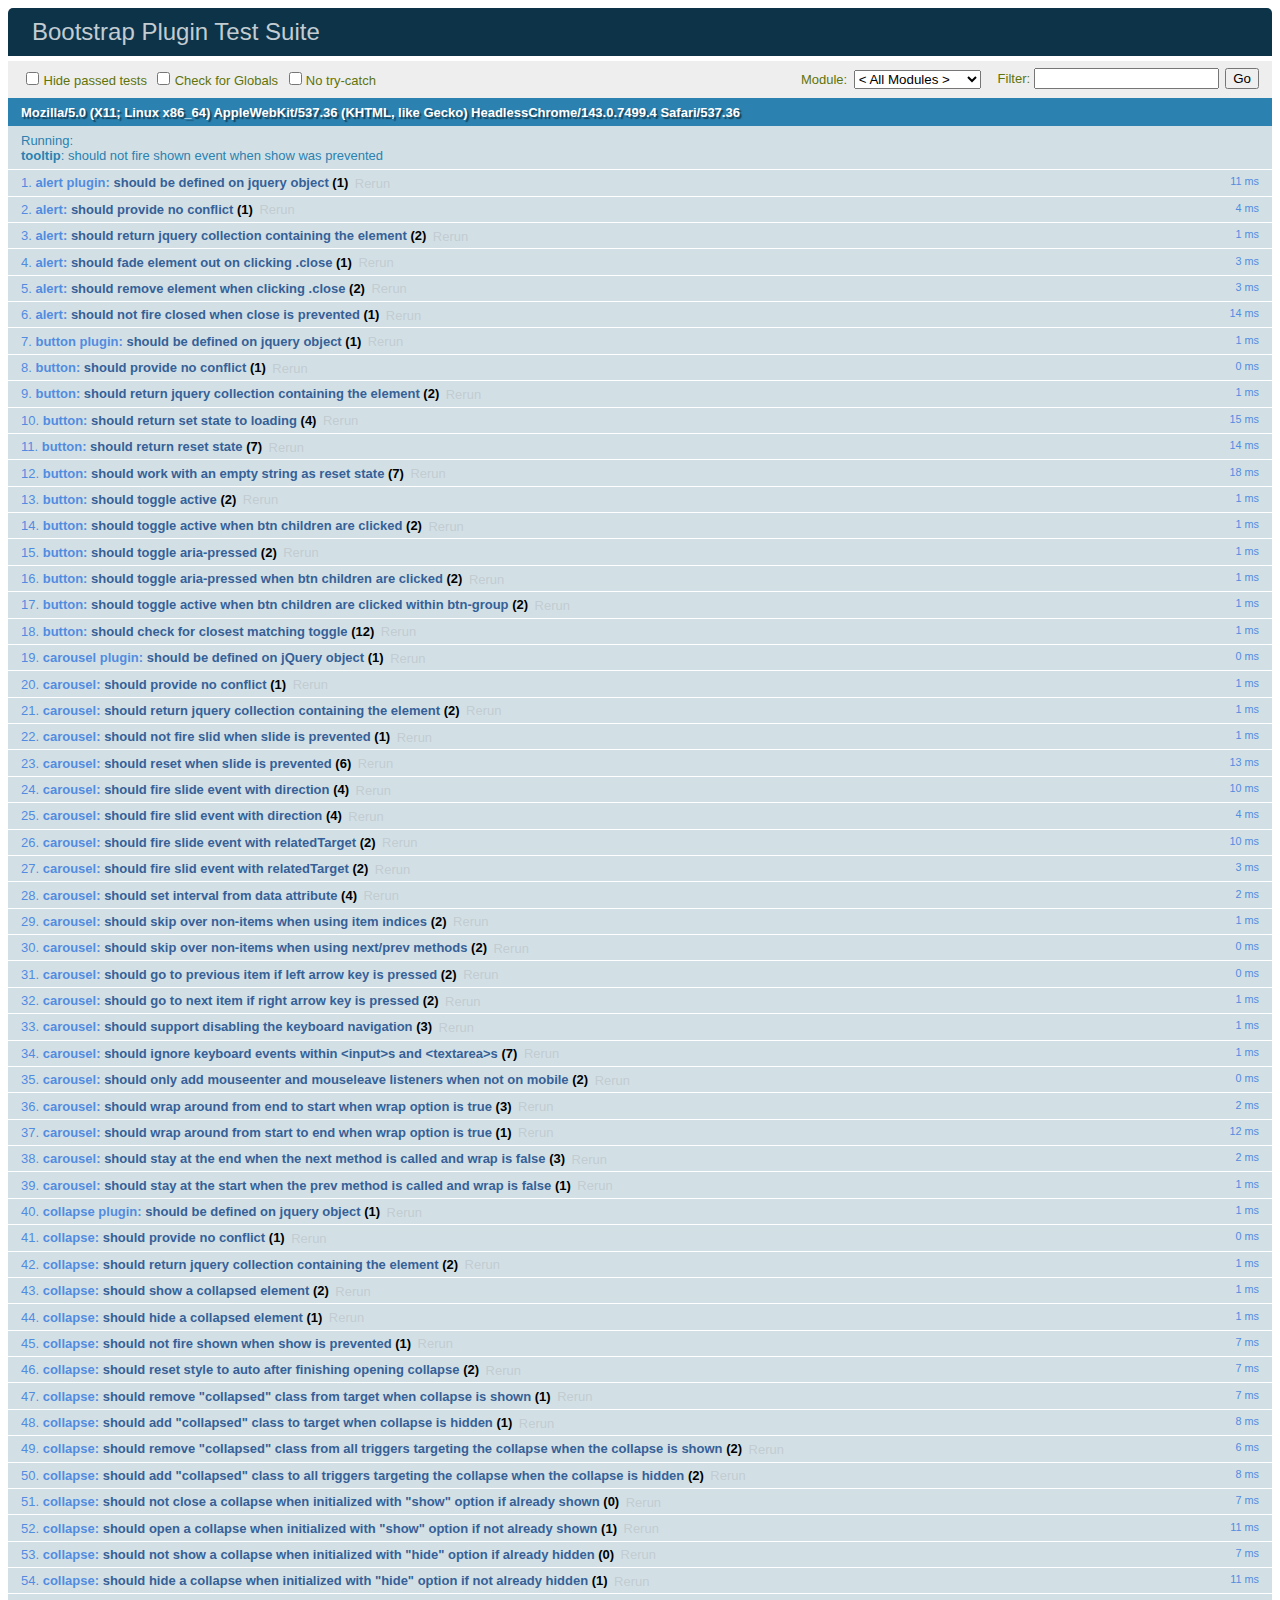
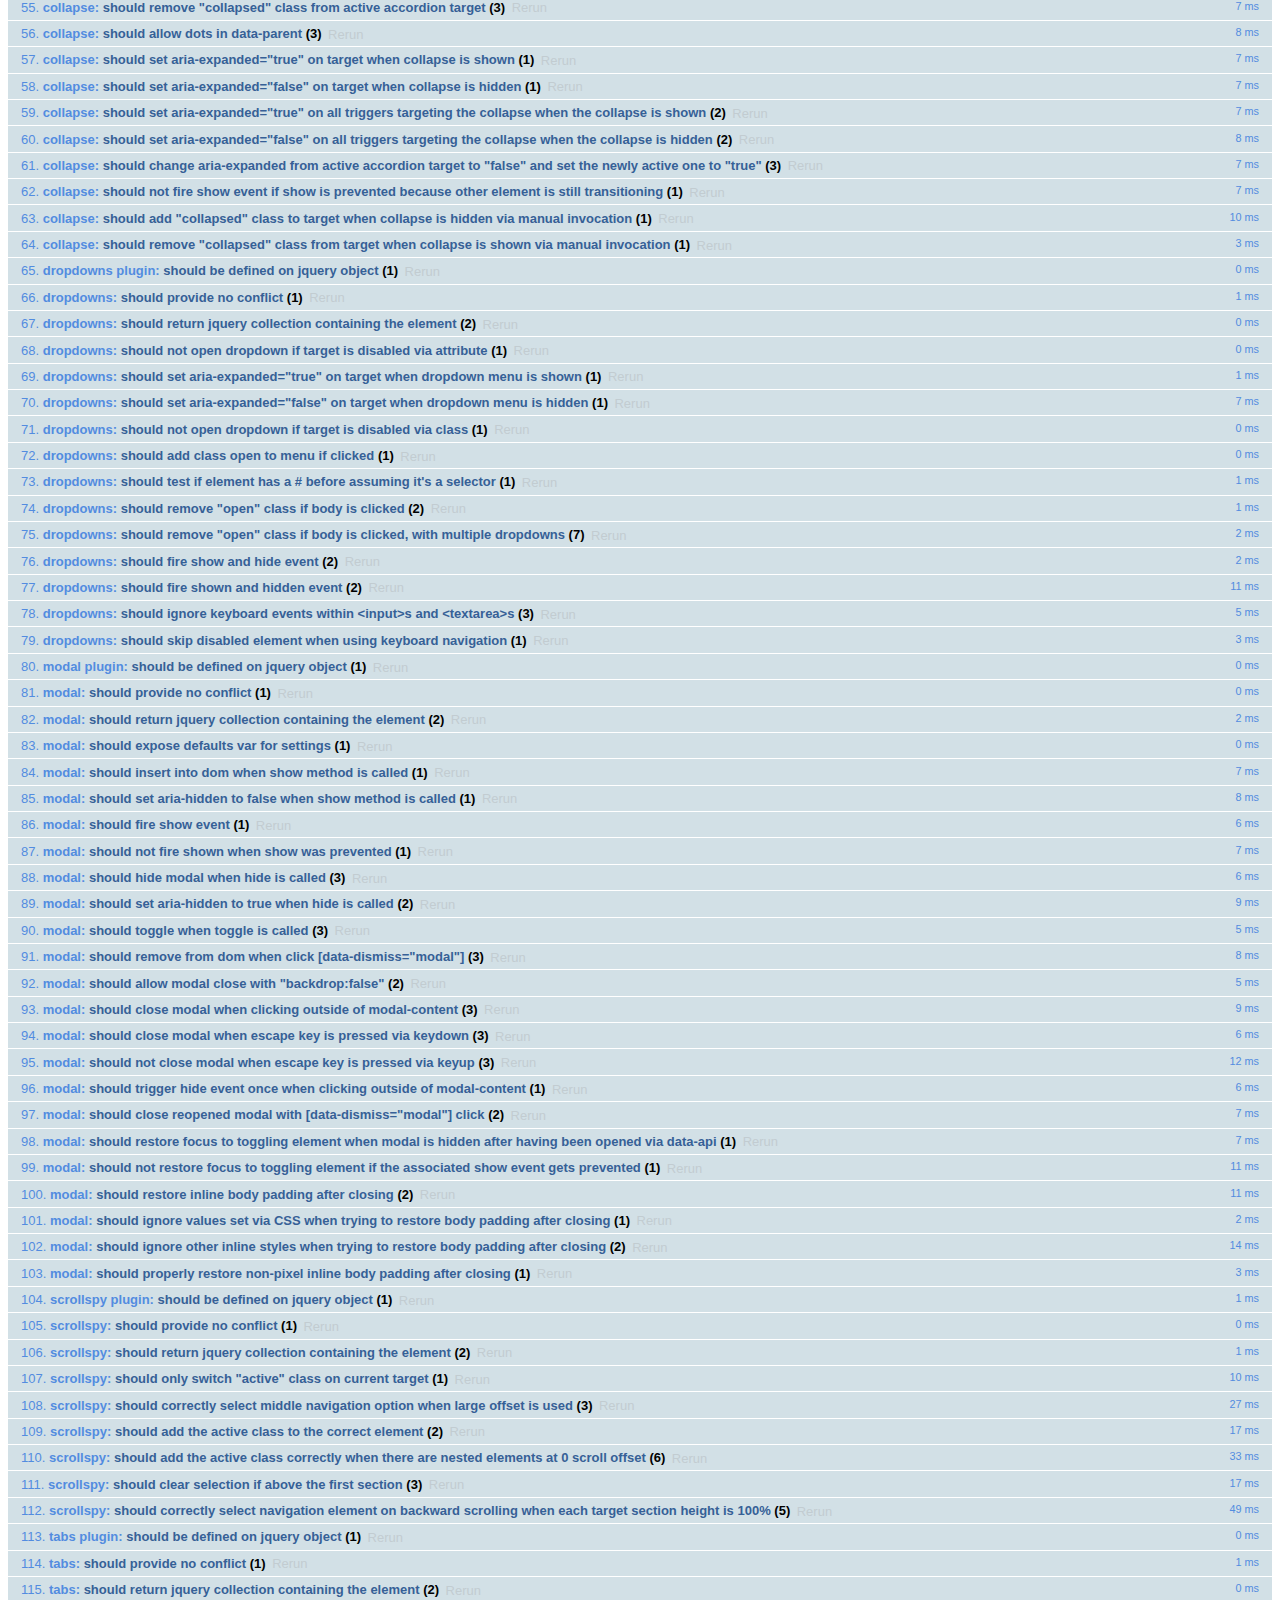
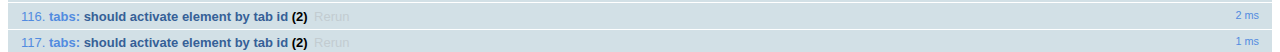
<file: vendor/twbs/bootstrap/js/tests/index.html>
<!DOCTYPE html>
<html>
  <head>
    <meta charset="utf-8">
    <title>Bootstrap Plugin Test Suite</title>
    <meta name="viewport" content="width=device-width, initial-scale=1">

    <!-- jQuery -->
    <script src="vendor/jquery.min.js"></script>
    <script>
      // Disable jQuery event aliases to ensure we don't accidentally use any of them
      (function () {
        var eventAliases = [
          'blur',
          'focus',
          'focusin',
          'focusout',
          'load',
          'resize',
          'scroll',
          'unload',
          'click',
          'dblclick',
          'mousedown',
          'mouseup',
          'mousemove',
          'mouseover',
          'mouseout',
          'mouseenter',
          'mouseleave',
          'change',
          'select',
          'submit',
          'keydown',
          'keypress',
          'keyup',
          'error',
          'contextmenu',
          'hover',
          'bind',
          'unbind',
          'delegate',
          'undelegate'
        ]
        for (var i = 0; i < eventAliases.length; i++) {
          $.fn[eventAliases[i]] = undefined
        }
      })()
    </script>

    <!-- QUnit -->
    <link rel="stylesheet" href="vendor/qunit.css" media="screen">
    <script src="vendor/qunit.js"></script>
    <script>
      // See https://github.com/axemclion/grunt-saucelabs#test-result-details-with-qunit
      var log = []
      // Require assert.expect in each test.
      QUnit.config.requireExpects = true
      QUnit.done(function (testResults) {
        var tests = []
        for (var i = 0, len = log.length; i < len; i++) {
          var details = log[i]
          tests.push({
            name: details.name,
            result: details.result,
            expected: details.expected,
            actual: details.actual,
            source: details.source
          })
        }
        testResults.tests = tests

        window.global_test_results = testResults
      })

      QUnit.testStart(function (testDetails) {
        $(window).scrollTop(0)
        QUnit.log(function (details) {
          if (!details.result) {
            details.name = testDetails.name
            log.push(details)
          }
        })
      })

      // Cleanup
      QUnit.testDone(function () {
        $('#qunit-fixture').empty()
        $('#modal-test, .modal-backdrop').remove()
      })

      // Display fixture on-screen on iOS to avoid false positives
      if (/iPhone|iPad|iPod/.test(navigator.userAgent)) {
        QUnit.begin(function() {
          $('#qunit-fixture').css({ top: 0, left: 0 })
        })

        QUnit.done(function () {
          $('#qunit-fixture').css({ top: '', left: '' })
        })
      }

      // Disable deprecated global QUnit method aliases in preparation for QUnit v2
      (function () {
        var methodNames = [
          'async',
          'asyncTest',
          'deepEqual',
          'equal',
          'expect',
          'module',
          'notDeepEqual',
          'notEqual',
          'notPropEqual',
          'notStrictEqual',
          'ok',
          'propEqual',
          'push',
          'start',
          'stop',
          'strictEqual',
          'test',
          'throws'
        ];
        for (var i = 0; i < methodNames.length; i++) {
          var methodName = methodNames[i];
          window[methodName] = undefined;
        }
      })();
    </script>

    <!-- Plugin sources -->
    <script>$.support.transition = false</script>
    <script src="../../js/alert.js"></script>
    <script src="../../js/button.js"></script>
    <script src="../../js/carousel.js"></script>
    <script src="../../js/collapse.js"></script>
    <script src="../../js/dropdown.js"></script>
    <script src="../../js/modal.js"></script>
    <script src="../../js/scrollspy.js"></script>
    <script src="../../js/tab.js"></script>
    <script src="../../js/tooltip.js"></script>
    <script src="../../js/popover.js"></script>
    <script src="../../js/affix.js"></script>

    <!-- Unit tests -->
    <script src="unit/alert.js"></script>
    <script src="unit/button.js"></script>
    <script src="unit/carousel.js"></script>
    <script src="unit/collapse.js"></script>
    <script src="unit/dropdown.js"></script>
    <script src="unit/modal.js"></script>
    <script src="unit/scrollspy.js"></script>
    <script src="unit/tab.js"></script>
    <script src="unit/tooltip.js"></script>
    <script src="unit/popover.js"></script>
    <script src="unit/affix.js"></script>

  </head>
  <body>
    <div id="qunit-container">
      <div id="qunit"></div>
      <div id="qunit-fixture"></div>
    </div>
  </body>
</html>
</file>
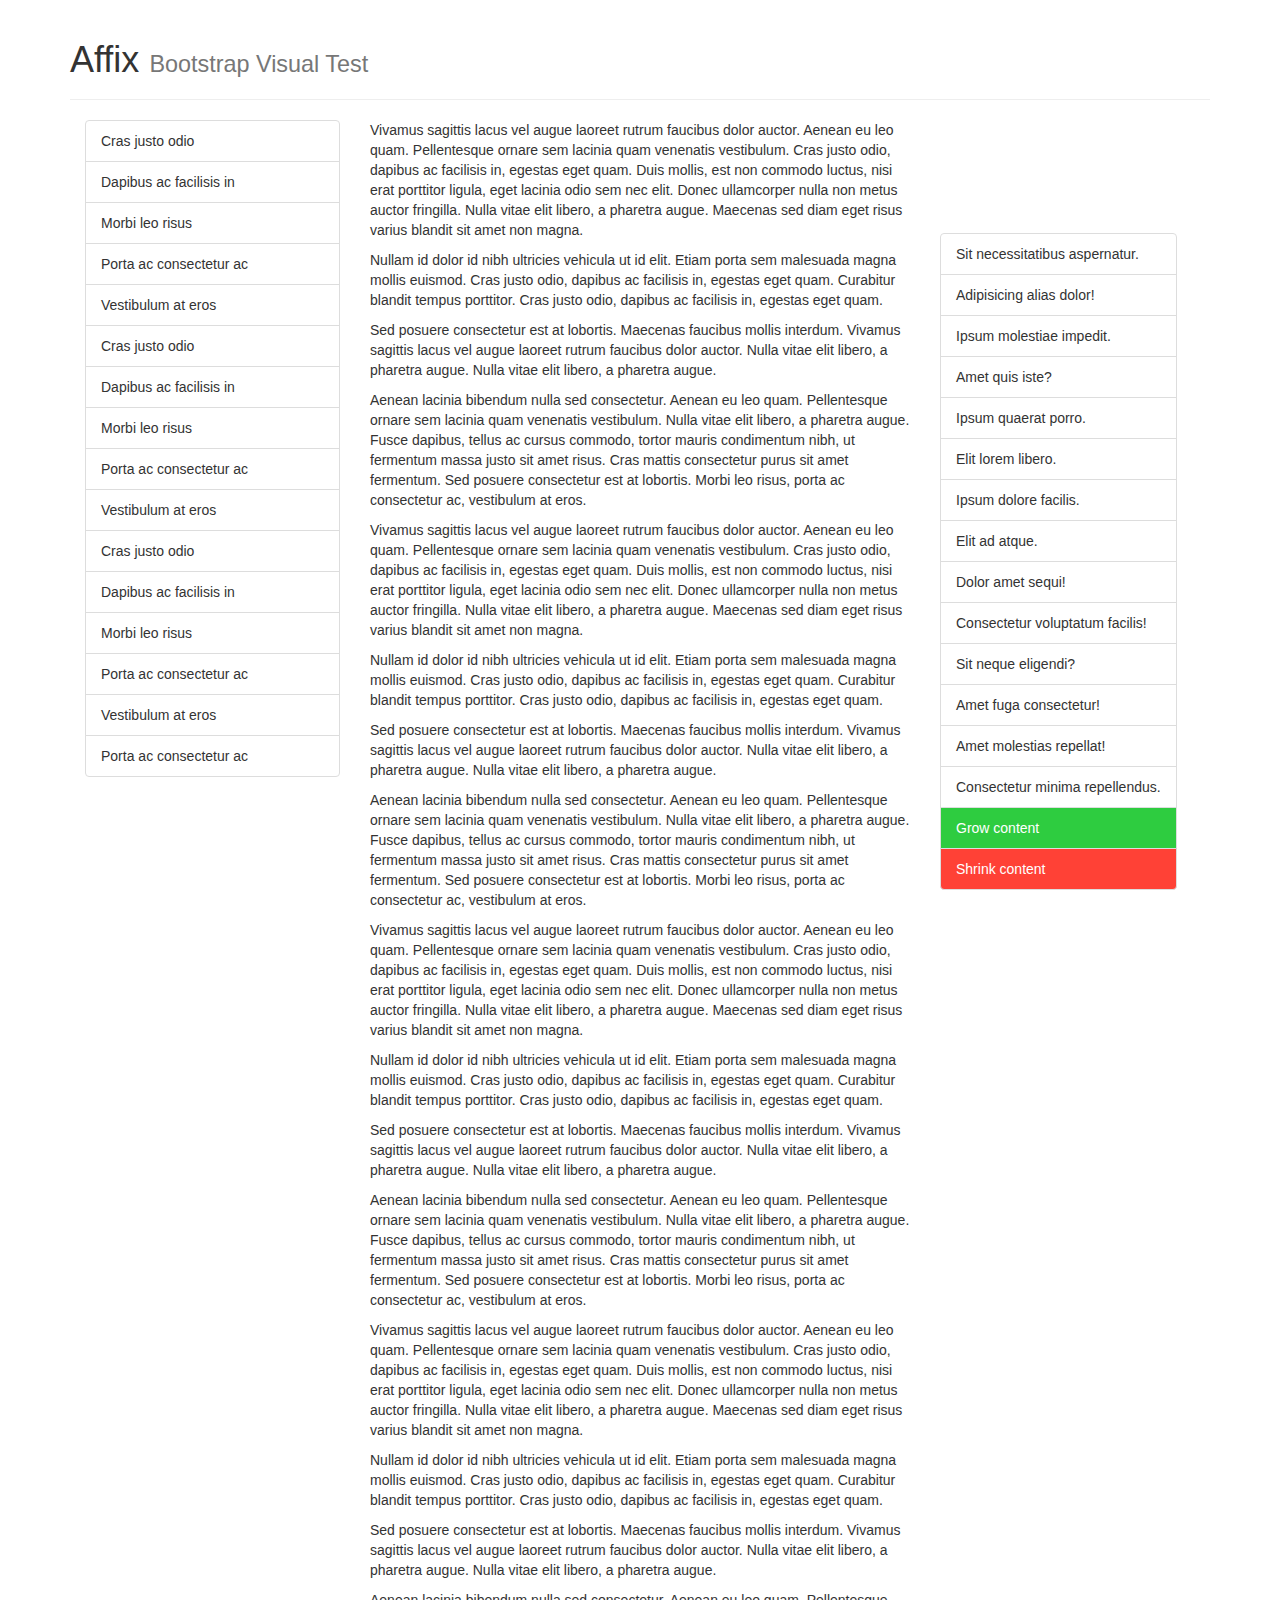
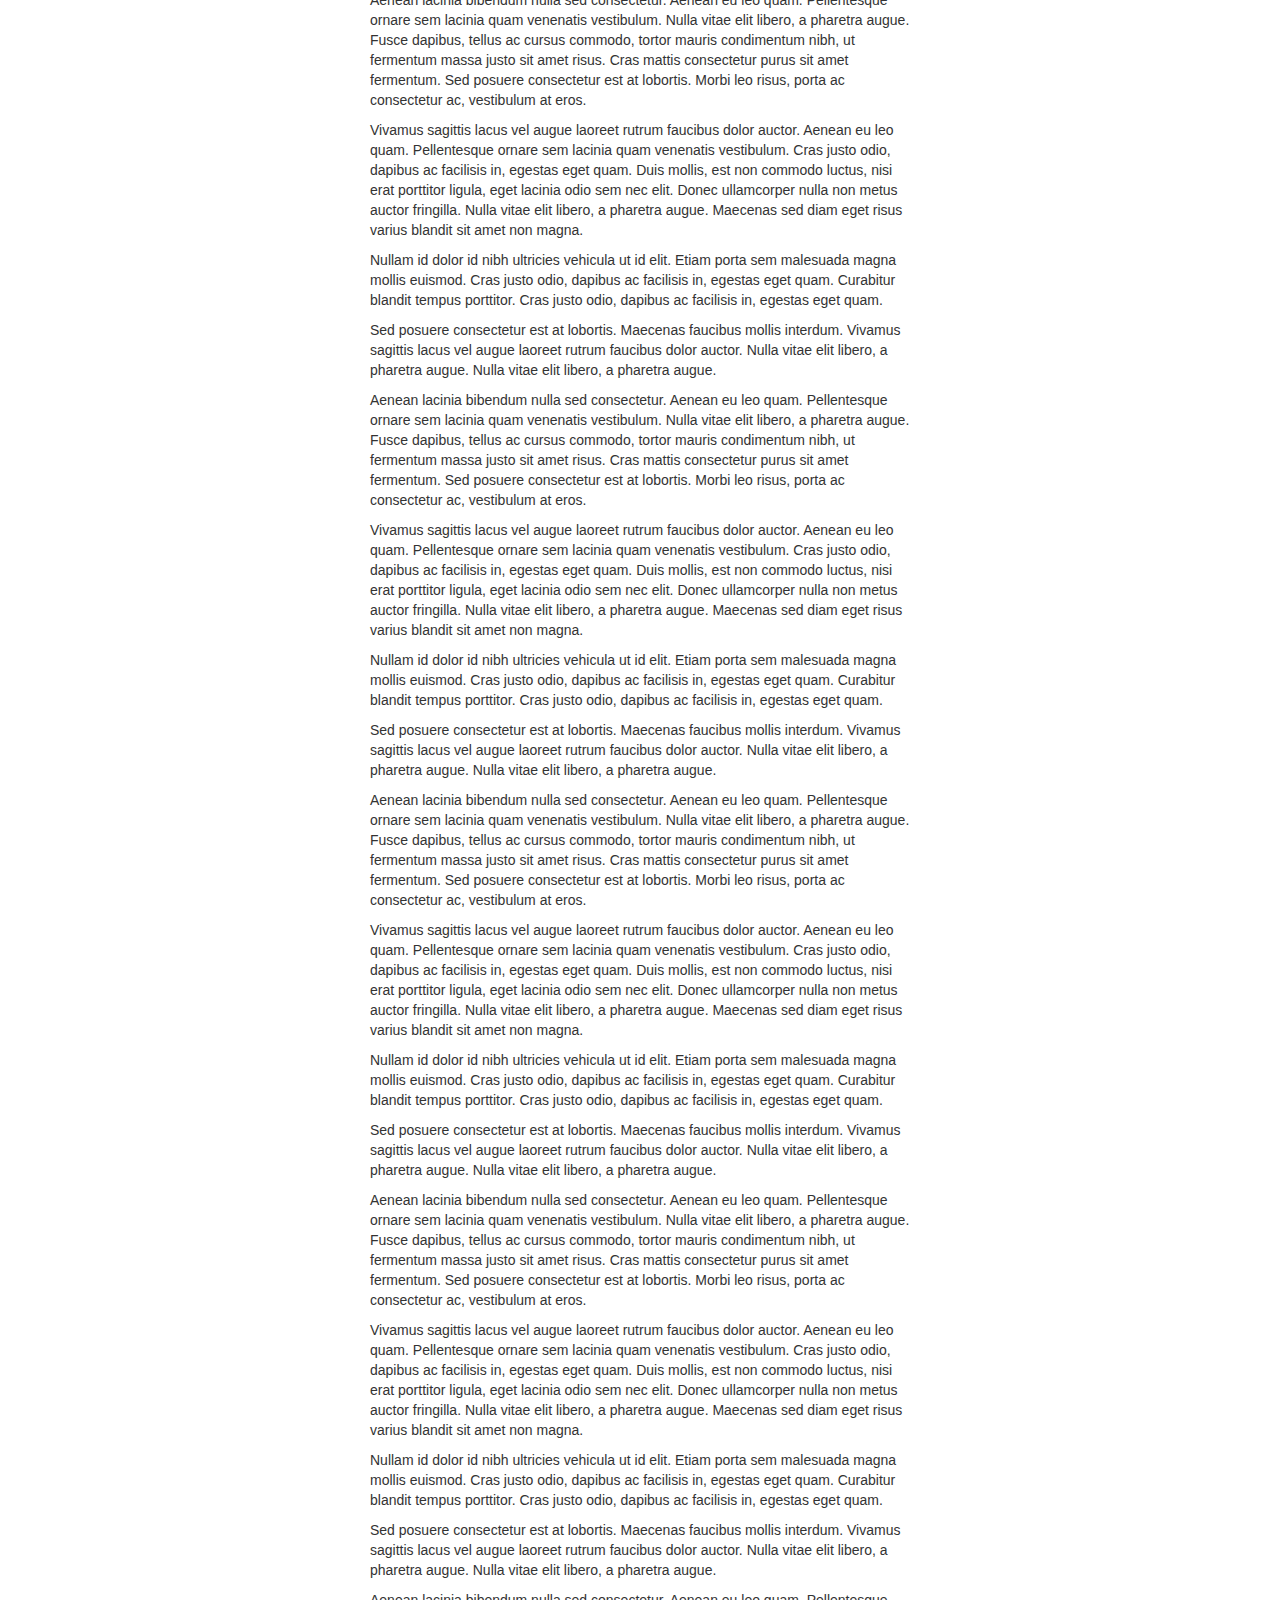
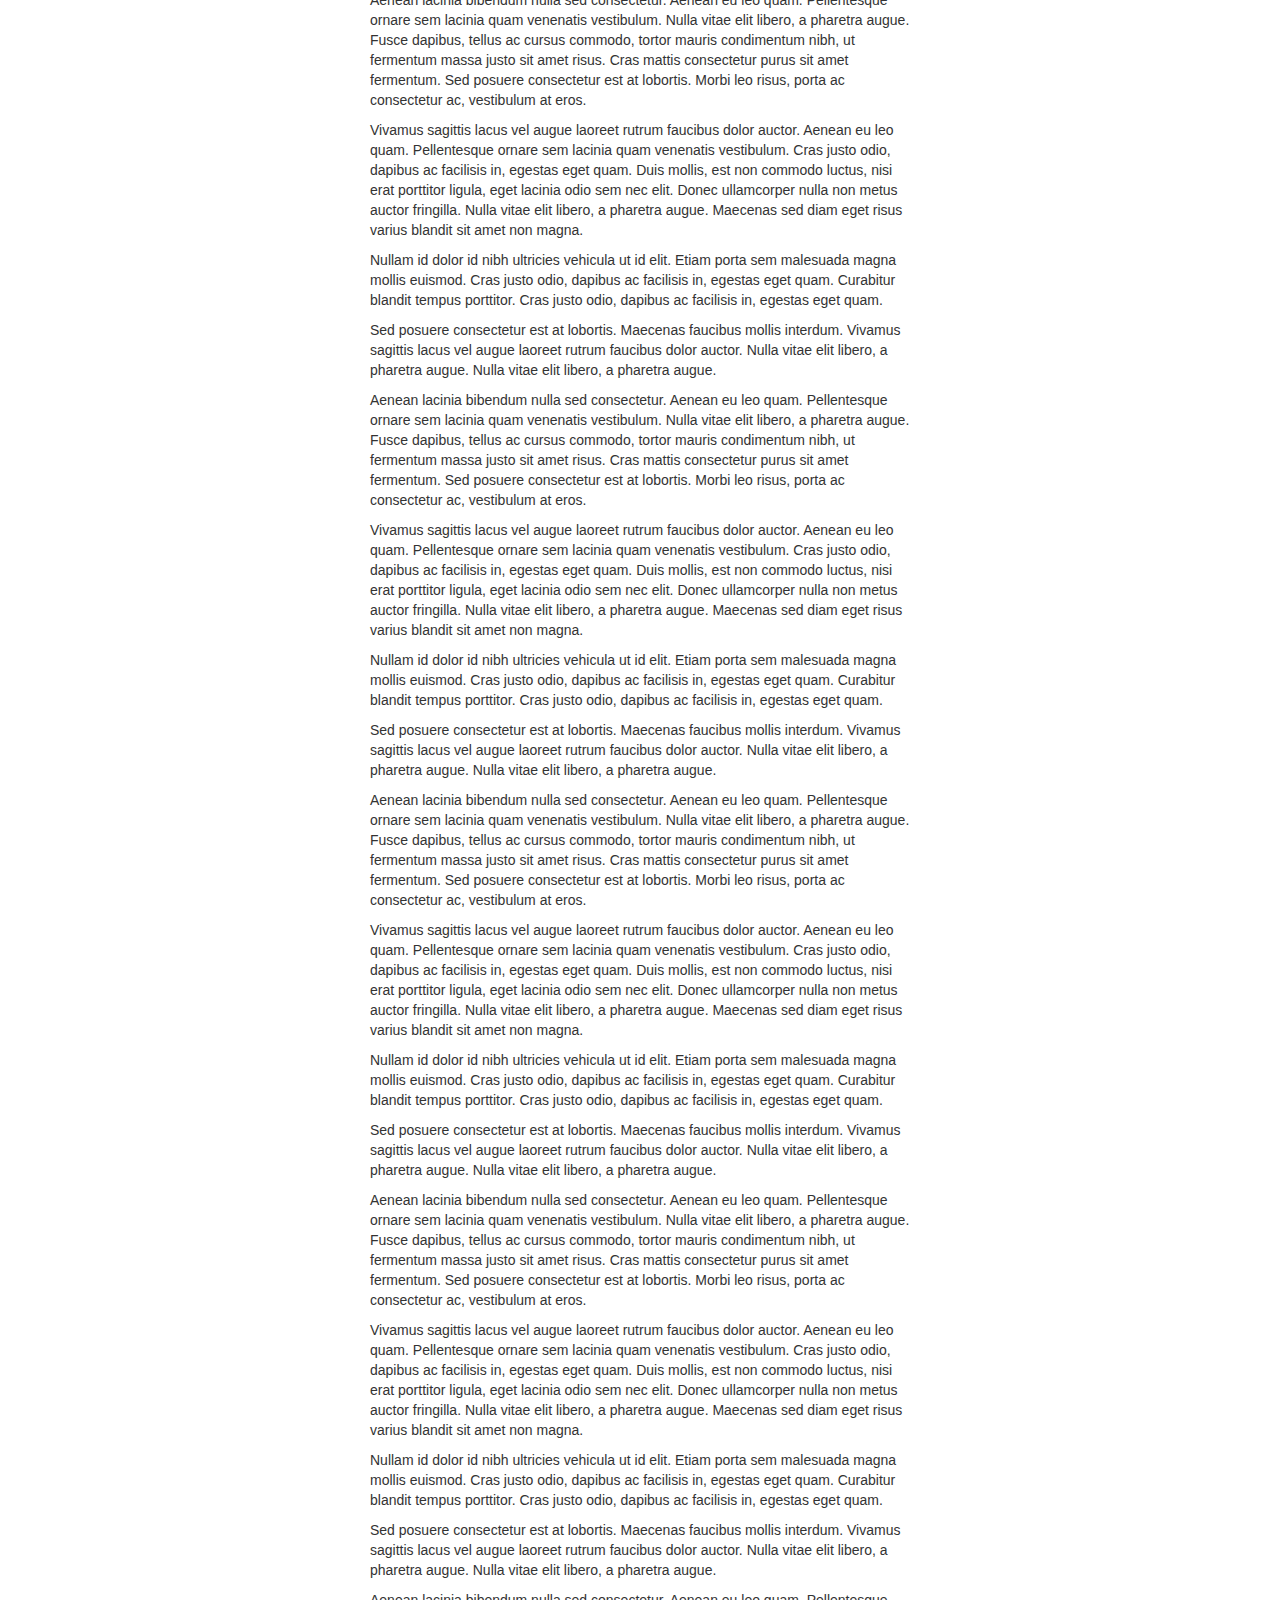
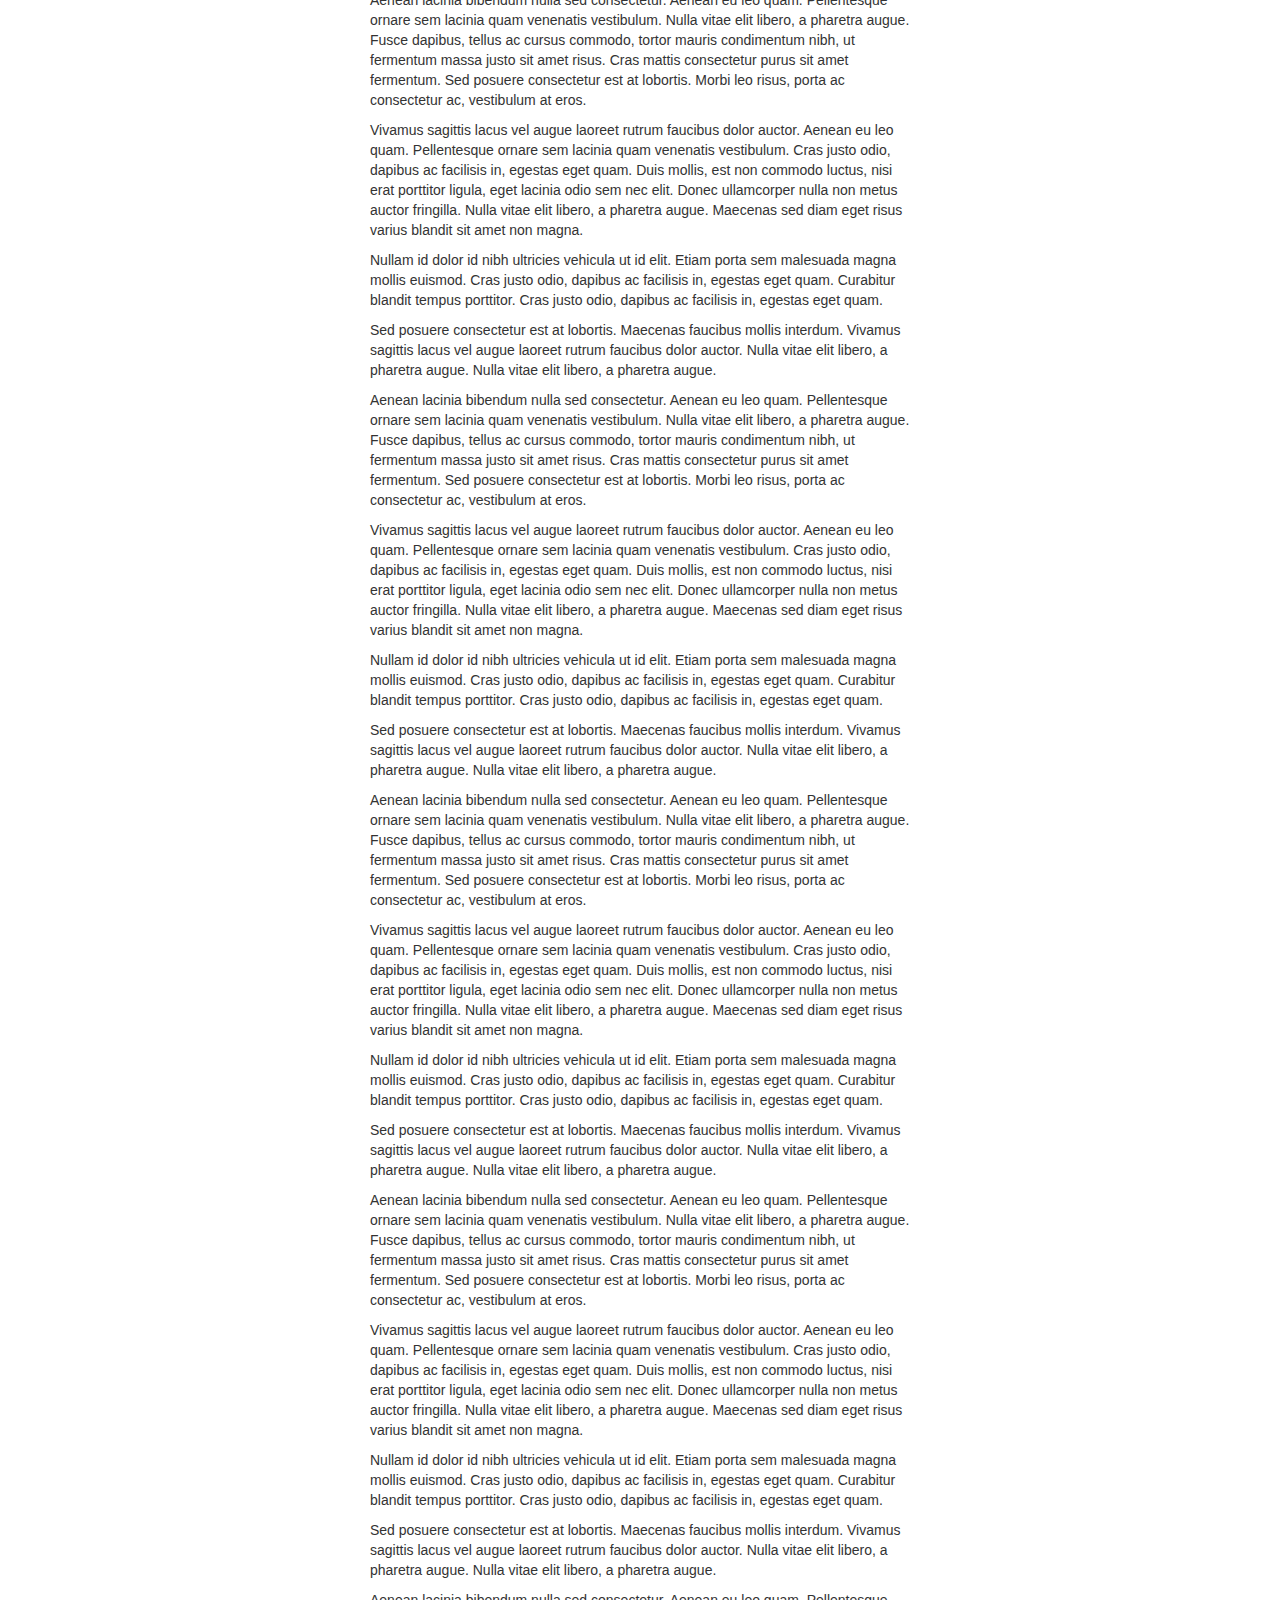
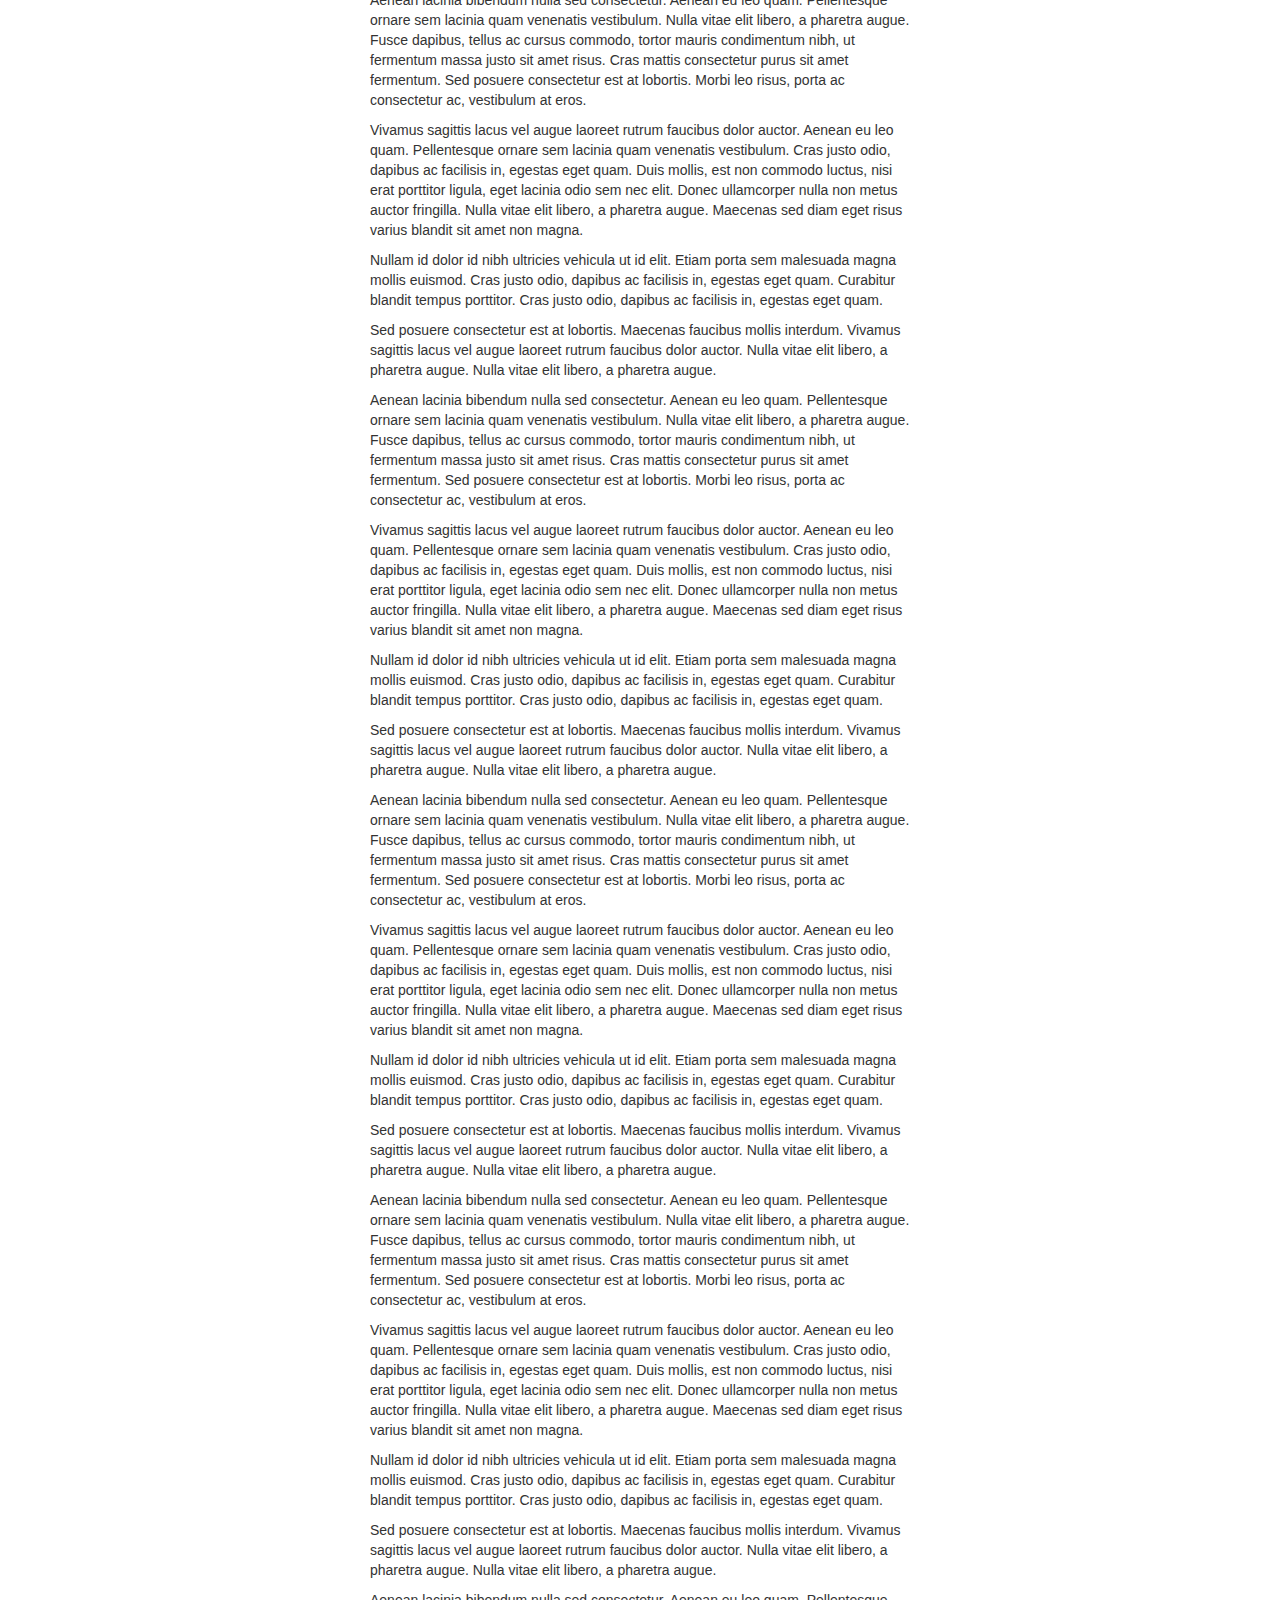
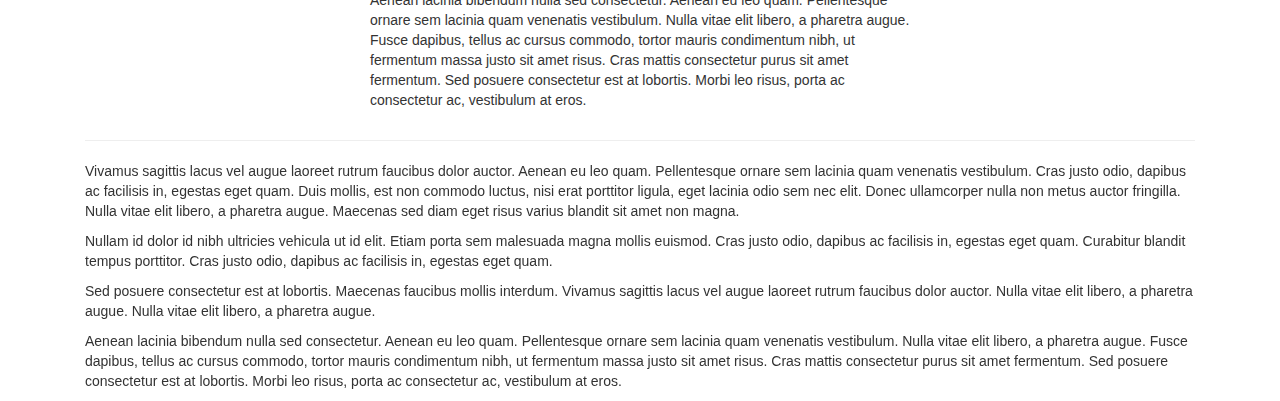
<file: vendor/twbs/bootstrap/js/tests/visual/affix.html>
<!DOCTYPE html>
<html>
<head>
  <meta charset="utf-8">
  <meta http-equiv="X-UA-Compatible" content="IE=edge">
  <meta name="viewport" content="width=device-width, initial-scale=1">
  <title>Affix</title>
  <link rel="stylesheet" href="../../../dist/css/bootstrap.min.css">

  <style>
    /* Test Styles */
    .affixed-element-top.affix {
      top: 10px;
    }
    .affixed-element-top.affix-bottom {
      position: absolute;
    }
    .affixed-element-bottom {
      margin-bottom: 0;
    }
    .affixed-element-bottom.affix {
      bottom: 10px;
    }
    .affixed-element-bottom.affix-bottom {
      position: relative;
    }
    .grow-btn, .shrink-btn {
      color: #FFF;
    }
    .grow-btn {
      background-color: #2ECC40;
    }
    .grow-btn:hover {
      background-color: #3D9970;
    }
    .shrink-btn {
      background-color: #FF4136;
    }
    .shrink-btn:hover {
      background-color: #85144B;
    }
  </style>

  <!-- HTML5 shim and Respond.js for IE8 support of HTML5 elements and media queries -->
  <!-- WARNING: Respond.js doesn't work if you view the page via file:// -->
  <!--[if lt IE 9]>
    <script src="https://oss.maxcdn.com/html5shiv/3.7.2/html5shiv.min.js"></script>
    <script src="https://oss.maxcdn.com/respond/1.4.2/respond.min.js"></script>
  <![endif]-->
</head>
<body>

<div class="container">

  <div class="page-header js-page-header">
    <h1>Affix <small>Bootstrap Visual Test</small></h1>
  </div>

  <div class="col-md-3">
    <ul class="list-group affixed-element-top js-affixed-element-top">
      <li class="list-group-item">Cras justo odio</li>
      <li class="list-group-item">Dapibus ac facilisis in</li>
      <li class="list-group-item">Morbi leo risus</li>
      <li class="list-group-item">Porta ac consectetur ac</li>
      <li class="list-group-item">Vestibulum at eros</li>
      <li class="list-group-item">Cras justo odio</li>
      <li class="list-group-item">Dapibus ac facilisis in</li>
      <li class="list-group-item">Morbi leo risus</li>
      <li class="list-group-item">Porta ac consectetur ac</li>
      <li class="list-group-item">Vestibulum at eros</li>
      <li class="list-group-item">Cras justo odio</li>
      <li class="list-group-item">Dapibus ac facilisis in</li>
      <li class="list-group-item">Morbi leo risus</li>
      <li class="list-group-item">Porta ac consectetur ac</li>
      <li class="list-group-item">Vestibulum at eros</li>
      <li class="list-group-item">Porta ac consectetur ac</li>
    </ul>
  </div>

  <div class="col-md-6 js-content">

    <p>Vivamus sagittis lacus vel augue laoreet rutrum faucibus dolor auctor. Aenean eu leo quam. Pellentesque ornare sem lacinia quam venenatis vestibulum. Cras justo odio, dapibus ac facilisis in, egestas eget quam. Duis mollis, est non commodo luctus, nisi erat porttitor ligula, eget lacinia odio sem nec elit. Donec ullamcorper nulla non metus auctor fringilla. Nulla vitae elit libero, a pharetra augue. Maecenas sed diam eget risus varius blandit sit amet non magna.</p>

    <p>Nullam id dolor id nibh ultricies vehicula ut id elit. Etiam porta sem malesuada magna mollis euismod. Cras justo odio, dapibus ac facilisis in, egestas eget quam. Curabitur blandit tempus porttitor. Cras justo odio, dapibus ac facilisis in, egestas eget quam.</p>

    <p>Sed posuere consectetur est at lobortis. Maecenas faucibus mollis interdum. Vivamus sagittis lacus vel augue laoreet rutrum faucibus dolor auctor. Nulla vitae elit libero, a pharetra augue. Nulla vitae elit libero, a pharetra augue.</p>

    <p>Aenean lacinia bibendum nulla sed consectetur. Aenean eu leo quam. Pellentesque ornare sem lacinia quam venenatis vestibulum. Nulla vitae elit libero, a pharetra augue. Fusce dapibus, tellus ac cursus commodo, tortor mauris condimentum nibh, ut fermentum massa justo sit amet risus. Cras mattis consectetur purus sit amet fermentum. Sed posuere consectetur est at lobortis. Morbi leo risus, porta ac consectetur ac, vestibulum at eros.</p>

    <p>Vivamus sagittis lacus vel augue laoreet rutrum faucibus dolor auctor. Aenean eu leo quam. Pellentesque ornare sem lacinia quam venenatis vestibulum. Cras justo odio, dapibus ac facilisis in, egestas eget quam. Duis mollis, est non commodo luctus, nisi erat porttitor ligula, eget lacinia odio sem nec elit. Donec ullamcorper nulla non metus auctor fringilla. Nulla vitae elit libero, a pharetra augue. Maecenas sed diam eget risus varius blandit sit amet non magna.</p>

    <p>Nullam id dolor id nibh ultricies vehicula ut id elit. Etiam porta sem malesuada magna mollis euismod. Cras justo odio, dapibus ac facilisis in, egestas eget quam. Curabitur blandit tempus porttitor. Cras justo odio, dapibus ac facilisis in, egestas eget quam.</p>

    <p>Sed posuere consectetur est at lobortis. Maecenas faucibus mollis interdum. Vivamus sagittis lacus vel augue laoreet rutrum faucibus dolor auctor. Nulla vitae elit libero, a pharetra augue. Nulla vitae elit libero, a pharetra augue.</p>

    <p>Aenean lacinia bibendum nulla sed consectetur. Aenean eu leo quam. Pellentesque ornare sem lacinia quam venenatis vestibulum. Nulla vitae elit libero, a pharetra augue. Fusce dapibus, tellus ac cursus commodo, tortor mauris condimentum nibh, ut fermentum massa justo sit amet risus. Cras mattis consectetur purus sit amet fermentum. Sed posuere consectetur est at lobortis. Morbi leo risus, porta ac consectetur ac, vestibulum at eros.</p>

    <p>Vivamus sagittis lacus vel augue laoreet rutrum faucibus dolor auctor. Aenean eu leo quam. Pellentesque ornare sem lacinia quam venenatis vestibulum. Cras justo odio, dapibus ac facilisis in, egestas eget quam. Duis mollis, est non commodo luctus, nisi erat porttitor ligula, eget lacinia odio sem nec elit. Donec ullamcorper nulla non metus auctor fringilla. Nulla vitae elit libero, a pharetra augue. Maecenas sed diam eget risus varius blandit sit amet non magna.</p>

    <p>Nullam id dolor id nibh ultricies vehicula ut id elit. Etiam porta sem malesuada magna mollis euismod. Cras justo odio, dapibus ac facilisis in, egestas eget quam. Curabitur blandit tempus porttitor. Cras justo odio, dapibus ac facilisis in, egestas eget quam.</p>

    <p>Sed posuere consectetur est at lobortis. Maecenas faucibus mollis interdum. Vivamus sagittis lacus vel augue laoreet rutrum faucibus dolor auctor. Nulla vitae elit libero, a pharetra augue. Nulla vitae elit libero, a pharetra augue.</p>

    <p>Aenean lacinia bibendum nulla sed consectetur. Aenean eu leo quam. Pellentesque ornare sem lacinia quam venenatis vestibulum. Nulla vitae elit libero, a pharetra augue. Fusce dapibus, tellus ac cursus commodo, tortor mauris condimentum nibh, ut fermentum massa justo sit amet risus. Cras mattis consectetur purus sit amet fermentum. Sed posuere consectetur est at lobortis. Morbi leo risus, porta ac consectetur ac, vestibulum at eros.</p>

    <p>Vivamus sagittis lacus vel augue laoreet rutrum faucibus dolor auctor. Aenean eu leo quam. Pellentesque ornare sem lacinia quam venenatis vestibulum. Cras justo odio, dapibus ac facilisis in, egestas eget quam. Duis mollis, est non commodo luctus, nisi erat porttitor ligula, eget lacinia odio sem nec elit. Donec ullamcorper nulla non metus auctor fringilla. Nulla vitae elit libero, a pharetra augue. Maecenas sed diam eget risus varius blandit sit amet non magna.</p>

    <p>Nullam id dolor id nibh ultricies vehicula ut id elit. Etiam porta sem malesuada magna mollis euismod. Cras justo odio, dapibus ac facilisis in, egestas eget quam. Curabitur blandit tempus porttitor. Cras justo odio, dapibus ac facilisis in, egestas eget quam.</p>

    <p>Sed posuere consectetur est at lobortis. Maecenas faucibus mollis interdum. Vivamus sagittis lacus vel augue laoreet rutrum faucibus dolor auctor. Nulla vitae elit libero, a pharetra augue. Nulla vitae elit libero, a pharetra augue.</p>

    <p>Aenean lacinia bibendum nulla sed consectetur. Aenean eu leo quam. Pellentesque ornare sem lacinia quam venenatis vestibulum. Nulla vitae elit libero, a pharetra augue. Fusce dapibus, tellus ac cursus commodo, tortor mauris condimentum nibh, ut fermentum massa justo sit amet risus. Cras mattis consectetur purus sit amet fermentum. Sed posuere consectetur est at lobortis. Morbi leo risus, porta ac consectetur ac, vestibulum at eros.</p>
    <p>Vivamus sagittis lacus vel augue laoreet rutrum faucibus dolor auctor. Aenean eu leo quam. Pellentesque ornare sem lacinia quam venenatis vestibulum. Cras justo odio, dapibus ac facilisis in, egestas eget quam. Duis mollis, est non commodo luctus, nisi erat porttitor ligula, eget lacinia odio sem nec elit. Donec ullamcorper nulla non metus auctor fringilla. Nulla vitae elit libero, a pharetra augue. Maecenas sed diam eget risus varius blandit sit amet non magna.</p>

    <p>Nullam id dolor id nibh ultricies vehicula ut id elit. Etiam porta sem malesuada magna mollis euismod. Cras justo odio, dapibus ac facilisis in, egestas eget quam. Curabitur blandit tempus porttitor. Cras justo odio, dapibus ac facilisis in, egestas eget quam.</p>

    <p>Sed posuere consectetur est at lobortis. Maecenas faucibus mollis interdum. Vivamus sagittis lacus vel augue laoreet rutrum faucibus dolor auctor. Nulla vitae elit libero, a pharetra augue. Nulla vitae elit libero, a pharetra augue.</p>

    <p>Aenean lacinia bibendum nulla sed consectetur. Aenean eu leo quam. Pellentesque ornare sem lacinia quam venenatis vestibulum. Nulla vitae elit libero, a pharetra augue. Fusce dapibus, tellus ac cursus commodo, tortor mauris condimentum nibh, ut fermentum massa justo sit amet risus. Cras mattis consectetur purus sit amet fermentum. Sed posuere consectetur est at lobortis. Morbi leo risus, porta ac consectetur ac, vestibulum at eros.</p>

    <p>Vivamus sagittis lacus vel augue laoreet rutrum faucibus dolor auctor. Aenean eu leo quam. Pellentesque ornare sem lacinia quam venenatis vestibulum. Cras justo odio, dapibus ac facilisis in, egestas eget quam. Duis mollis, est non commodo luctus, nisi erat porttitor ligula, eget lacinia odio sem nec elit. Donec ullamcorper nulla non metus auctor fringilla. Nulla vitae elit libero, a pharetra augue. Maecenas sed diam eget risus varius blandit sit amet non magna.</p>

    <p>Nullam id dolor id nibh ultricies vehicula ut id elit. Etiam porta sem malesuada magna mollis euismod. Cras justo odio, dapibus ac facilisis in, egestas eget quam. Curabitur blandit tempus porttitor. Cras justo odio, dapibus ac facilisis in, egestas eget quam.</p>

    <p>Sed posuere consectetur est at lobortis. Maecenas faucibus mollis interdum. Vivamus sagittis lacus vel augue laoreet rutrum faucibus dolor auctor. Nulla vitae elit libero, a pharetra augue. Nulla vitae elit libero, a pharetra augue.</p>

    <p>Aenean lacinia bibendum nulla sed consectetur. Aenean eu leo quam. Pellentesque ornare sem lacinia quam venenatis vestibulum. Nulla vitae elit libero, a pharetra augue. Fusce dapibus, tellus ac cursus commodo, tortor mauris condimentum nibh, ut fermentum massa justo sit amet risus. Cras mattis consectetur purus sit amet fermentum. Sed posuere consectetur est at lobortis. Morbi leo risus, porta ac consectetur ac, vestibulum at eros.</p>
    <p>Vivamus sagittis lacus vel augue laoreet rutrum faucibus dolor auctor. Aenean eu leo quam. Pellentesque ornare sem lacinia quam venenatis vestibulum. Cras justo odio, dapibus ac facilisis in, egestas eget quam. Duis mollis, est non commodo luctus, nisi erat porttitor ligula, eget lacinia odio sem nec elit. Donec ullamcorper nulla non metus auctor fringilla. Nulla vitae elit libero, a pharetra augue. Maecenas sed diam eget risus varius blandit sit amet non magna.</p>

    <p>Nullam id dolor id nibh ultricies vehicula ut id elit. Etiam porta sem malesuada magna mollis euismod. Cras justo odio, dapibus ac facilisis in, egestas eget quam. Curabitur blandit tempus porttitor. Cras justo odio, dapibus ac facilisis in, egestas eget quam.</p>

    <p>Sed posuere consectetur est at lobortis. Maecenas faucibus mollis interdum. Vivamus sagittis lacus vel augue laoreet rutrum faucibus dolor auctor. Nulla vitae elit libero, a pharetra augue. Nulla vitae elit libero, a pharetra augue.</p>

    <p>Aenean lacinia bibendum nulla sed consectetur. Aenean eu leo quam. Pellentesque ornare sem lacinia quam venenatis vestibulum. Nulla vitae elit libero, a pharetra augue. Fusce dapibus, tellus ac cursus commodo, tortor mauris condimentum nibh, ut fermentum massa justo sit amet risus. Cras mattis consectetur purus sit amet fermentum. Sed posuere consectetur est at lobortis. Morbi leo risus, porta ac consectetur ac, vestibulum at eros.</p>

    <p>Vivamus sagittis lacus vel augue laoreet rutrum faucibus dolor auctor. Aenean eu leo quam. Pellentesque ornare sem lacinia quam venenatis vestibulum. Cras justo odio, dapibus ac facilisis in, egestas eget quam. Duis mollis, est non commodo luctus, nisi erat porttitor ligula, eget lacinia odio sem nec elit. Donec ullamcorper nulla non metus auctor fringilla. Nulla vitae elit libero, a pharetra augue. Maecenas sed diam eget risus varius blandit sit amet non magna.</p>

    <p>Nullam id dolor id nibh ultricies vehicula ut id elit. Etiam porta sem malesuada magna mollis euismod. Cras justo odio, dapibus ac facilisis in, egestas eget quam. Curabitur blandit tempus porttitor. Cras justo odio, dapibus ac facilisis in, egestas eget quam.</p>

    <p>Sed posuere consectetur est at lobortis. Maecenas faucibus mollis interdum. Vivamus sagittis lacus vel augue laoreet rutrum faucibus dolor auctor. Nulla vitae elit libero, a pharetra augue. Nulla vitae elit libero, a pharetra augue.</p>

    <p>Aenean lacinia bibendum nulla sed consectetur. Aenean eu leo quam. Pellentesque ornare sem lacinia quam venenatis vestibulum. Nulla vitae elit libero, a pharetra augue. Fusce dapibus, tellus ac cursus commodo, tortor mauris condimentum nibh, ut fermentum massa justo sit amet risus. Cras mattis consectetur purus sit amet fermentum. Sed posuere consectetur est at lobortis. Morbi leo risus, porta ac consectetur ac, vestibulum at eros.</p>
    <p>Vivamus sagittis lacus vel augue laoreet rutrum faucibus dolor auctor. Aenean eu leo quam. Pellentesque ornare sem lacinia quam venenatis vestibulum. Cras justo odio, dapibus ac facilisis in, egestas eget quam. Duis mollis, est non commodo luctus, nisi erat porttitor ligula, eget lacinia odio sem nec elit. Donec ullamcorper nulla non metus auctor fringilla. Nulla vitae elit libero, a pharetra augue. Maecenas sed diam eget risus varius blandit sit amet non magna.</p>

    <p>Nullam id dolor id nibh ultricies vehicula ut id elit. Etiam porta sem malesuada magna mollis euismod. Cras justo odio, dapibus ac facilisis in, egestas eget quam. Curabitur blandit tempus porttitor. Cras justo odio, dapibus ac facilisis in, egestas eget quam.</p>

    <p>Sed posuere consectetur est at lobortis. Maecenas faucibus mollis interdum. Vivamus sagittis lacus vel augue laoreet rutrum faucibus dolor auctor. Nulla vitae elit libero, a pharetra augue. Nulla vitae elit libero, a pharetra augue.</p>

    <p>Aenean lacinia bibendum nulla sed consectetur. Aenean eu leo quam. Pellentesque ornare sem lacinia quam venenatis vestibulum. Nulla vitae elit libero, a pharetra augue. Fusce dapibus, tellus ac cursus commodo, tortor mauris condimentum nibh, ut fermentum massa justo sit amet risus. Cras mattis consectetur purus sit amet fermentum. Sed posuere consectetur est at lobortis. Morbi leo risus, porta ac consectetur ac, vestibulum at eros.</p>

    <p>Vivamus sagittis lacus vel augue laoreet rutrum faucibus dolor auctor. Aenean eu leo quam. Pellentesque ornare sem lacinia quam venenatis vestibulum. Cras justo odio, dapibus ac facilisis in, egestas eget quam. Duis mollis, est non commodo luctus, nisi erat porttitor ligula, eget lacinia odio sem nec elit. Donec ullamcorper nulla non metus auctor fringilla. Nulla vitae elit libero, a pharetra augue. Maecenas sed diam eget risus varius blandit sit amet non magna.</p>

    <p>Nullam id dolor id nibh ultricies vehicula ut id elit. Etiam porta sem malesuada magna mollis euismod. Cras justo odio, dapibus ac facilisis in, egestas eget quam. Curabitur blandit tempus porttitor. Cras justo odio, dapibus ac facilisis in, egestas eget quam.</p>

    <p>Sed posuere consectetur est at lobortis. Maecenas faucibus mollis interdum. Vivamus sagittis lacus vel augue laoreet rutrum faucibus dolor auctor. Nulla vitae elit libero, a pharetra augue. Nulla vitae elit libero, a pharetra augue.</p>

    <p>Aenean lacinia bibendum nulla sed consectetur. Aenean eu leo quam. Pellentesque ornare sem lacinia quam venenatis vestibulum. Nulla vitae elit libero, a pharetra augue. Fusce dapibus, tellus ac cursus commodo, tortor mauris condimentum nibh, ut fermentum massa justo sit amet risus. Cras mattis consectetur purus sit amet fermentum. Sed posuere consectetur est at lobortis. Morbi leo risus, porta ac consectetur ac, vestibulum at eros.</p>
    <p>Vivamus sagittis lacus vel augue laoreet rutrum faucibus dolor auctor. Aenean eu leo quam. Pellentesque ornare sem lacinia quam venenatis vestibulum. Cras justo odio, dapibus ac facilisis in, egestas eget quam. Duis mollis, est non commodo luctus, nisi erat porttitor ligula, eget lacinia odio sem nec elit. Donec ullamcorper nulla non metus auctor fringilla. Nulla vitae elit libero, a pharetra augue. Maecenas sed diam eget risus varius blandit sit amet non magna.</p>

    <p>Nullam id dolor id nibh ultricies vehicula ut id elit. Etiam porta sem malesuada magna mollis euismod. Cras justo odio, dapibus ac facilisis in, egestas eget quam. Curabitur blandit tempus porttitor. Cras justo odio, dapibus ac facilisis in, egestas eget quam.</p>

    <p>Sed posuere consectetur est at lobortis. Maecenas faucibus mollis interdum. Vivamus sagittis lacus vel augue laoreet rutrum faucibus dolor auctor. Nulla vitae elit libero, a pharetra augue. Nulla vitae elit libero, a pharetra augue.</p>

    <p>Aenean lacinia bibendum nulla sed consectetur. Aenean eu leo quam. Pellentesque ornare sem lacinia quam venenatis vestibulum. Nulla vitae elit libero, a pharetra augue. Fusce dapibus, tellus ac cursus commodo, tortor mauris condimentum nibh, ut fermentum massa justo sit amet risus. Cras mattis consectetur purus sit amet fermentum. Sed posuere consectetur est at lobortis. Morbi leo risus, porta ac consectetur ac, vestibulum at eros.</p>

    <p>Vivamus sagittis lacus vel augue laoreet rutrum faucibus dolor auctor. Aenean eu leo quam. Pellentesque ornare sem lacinia quam venenatis vestibulum. Cras justo odio, dapibus ac facilisis in, egestas eget quam. Duis mollis, est non commodo luctus, nisi erat porttitor ligula, eget lacinia odio sem nec elit. Donec ullamcorper nulla non metus auctor fringilla. Nulla vitae elit libero, a pharetra augue. Maecenas sed diam eget risus varius blandit sit amet non magna.</p>

    <p>Nullam id dolor id nibh ultricies vehicula ut id elit. Etiam porta sem malesuada magna mollis euismod. Cras justo odio, dapibus ac facilisis in, egestas eget quam. Curabitur blandit tempus porttitor. Cras justo odio, dapibus ac facilisis in, egestas eget quam.</p>

    <p>Sed posuere consectetur est at lobortis. Maecenas faucibus mollis interdum. Vivamus sagittis lacus vel augue laoreet rutrum faucibus dolor auctor. Nulla vitae elit libero, a pharetra augue. Nulla vitae elit libero, a pharetra augue.</p>

    <p>Aenean lacinia bibendum nulla sed consectetur. Aenean eu leo quam. Pellentesque ornare sem lacinia quam venenatis vestibulum. Nulla vitae elit libero, a pharetra augue. Fusce dapibus, tellus ac cursus commodo, tortor mauris condimentum nibh, ut fermentum massa justo sit amet risus. Cras mattis consectetur purus sit amet fermentum. Sed posuere consectetur est at lobortis. Morbi leo risus, porta ac consectetur ac, vestibulum at eros.</p>
    <p>Vivamus sagittis lacus vel augue laoreet rutrum faucibus dolor auctor. Aenean eu leo quam. Pellentesque ornare sem lacinia quam venenatis vestibulum. Cras justo odio, dapibus ac facilisis in, egestas eget quam. Duis mollis, est non commodo luctus, nisi erat porttitor ligula, eget lacinia odio sem nec elit. Donec ullamcorper nulla non metus auctor fringilla. Nulla vitae elit libero, a pharetra augue. Maecenas sed diam eget risus varius blandit sit amet non magna.</p>

    <p>Nullam id dolor id nibh ultricies vehicula ut id elit. Etiam porta sem malesuada magna mollis euismod. Cras justo odio, dapibus ac facilisis in, egestas eget quam. Curabitur blandit tempus porttitor. Cras justo odio, dapibus ac facilisis in, egestas eget quam.</p>

    <p>Sed posuere consectetur est at lobortis. Maecenas faucibus mollis interdum. Vivamus sagittis lacus vel augue laoreet rutrum faucibus dolor auctor. Nulla vitae elit libero, a pharetra augue. Nulla vitae elit libero, a pharetra augue.</p>

    <p>Aenean lacinia bibendum nulla sed consectetur. Aenean eu leo quam. Pellentesque ornare sem lacinia quam venenatis vestibulum. Nulla vitae elit libero, a pharetra augue. Fusce dapibus, tellus ac cursus commodo, tortor mauris condimentum nibh, ut fermentum massa justo sit amet risus. Cras mattis consectetur purus sit amet fermentum. Sed posuere consectetur est at lobortis. Morbi leo risus, porta ac consectetur ac, vestibulum at eros.</p>

    <p>Vivamus sagittis lacus vel augue laoreet rutrum faucibus dolor auctor. Aenean eu leo quam. Pellentesque ornare sem lacinia quam venenatis vestibulum. Cras justo odio, dapibus ac facilisis in, egestas eget quam. Duis mollis, est non commodo luctus, nisi erat porttitor ligula, eget lacinia odio sem nec elit. Donec ullamcorper nulla non metus auctor fringilla. Nulla vitae elit libero, a pharetra augue. Maecenas sed diam eget risus varius blandit sit amet non magna.</p>

    <p>Nullam id dolor id nibh ultricies vehicula ut id elit. Etiam porta sem malesuada magna mollis euismod. Cras justo odio, dapibus ac facilisis in, egestas eget quam. Curabitur blandit tempus porttitor. Cras justo odio, dapibus ac facilisis in, egestas eget quam.</p>

    <p>Sed posuere consectetur est at lobortis. Maecenas faucibus mollis interdum. Vivamus sagittis lacus vel augue laoreet rutrum faucibus dolor auctor. Nulla vitae elit libero, a pharetra augue. Nulla vitae elit libero, a pharetra augue.</p>

    <p>Aenean lacinia bibendum nulla sed consectetur. Aenean eu leo quam. Pellentesque ornare sem lacinia quam venenatis vestibulum. Nulla vitae elit libero, a pharetra augue. Fusce dapibus, tellus ac cursus commodo, tortor mauris condimentum nibh, ut fermentum massa justo sit amet risus. Cras mattis consectetur purus sit amet fermentum. Sed posuere consectetur est at lobortis. Morbi leo risus, porta ac consectetur ac, vestibulum at eros.</p>
    <p>Vivamus sagittis lacus vel augue laoreet rutrum faucibus dolor auctor. Aenean eu leo quam. Pellentesque ornare sem lacinia quam venenatis vestibulum. Cras justo odio, dapibus ac facilisis in, egestas eget quam. Duis mollis, est non commodo luctus, nisi erat porttitor ligula, eget lacinia odio sem nec elit. Donec ullamcorper nulla non metus auctor fringilla. Nulla vitae elit libero, a pharetra augue. Maecenas sed diam eget risus varius blandit sit amet non magna.</p>

    <p>Nullam id dolor id nibh ultricies vehicula ut id elit. Etiam porta sem malesuada magna mollis euismod. Cras justo odio, dapibus ac facilisis in, egestas eget quam. Curabitur blandit tempus porttitor. Cras justo odio, dapibus ac facilisis in, egestas eget quam.</p>

    <p>Sed posuere consectetur est at lobortis. Maecenas faucibus mollis interdum. Vivamus sagittis lacus vel augue laoreet rutrum faucibus dolor auctor. Nulla vitae elit libero, a pharetra augue. Nulla vitae elit libero, a pharetra augue.</p>

    <p>Aenean lacinia bibendum nulla sed consectetur. Aenean eu leo quam. Pellentesque ornare sem lacinia quam venenatis vestibulum. Nulla vitae elit libero, a pharetra augue. Fusce dapibus, tellus ac cursus commodo, tortor mauris condimentum nibh, ut fermentum massa justo sit amet risus. Cras mattis consectetur purus sit amet fermentum. Sed posuere consectetur est at lobortis. Morbi leo risus, porta ac consectetur ac, vestibulum at eros.</p>

    <p>Vivamus sagittis lacus vel augue laoreet rutrum faucibus dolor auctor. Aenean eu leo quam. Pellentesque ornare sem lacinia quam venenatis vestibulum. Cras justo odio, dapibus ac facilisis in, egestas eget quam. Duis mollis, est non commodo luctus, nisi erat porttitor ligula, eget lacinia odio sem nec elit. Donec ullamcorper nulla non metus auctor fringilla. Nulla vitae elit libero, a pharetra augue. Maecenas sed diam eget risus varius blandit sit amet non magna.</p>

    <p>Nullam id dolor id nibh ultricies vehicula ut id elit. Etiam porta sem malesuada magna mollis euismod. Cras justo odio, dapibus ac facilisis in, egestas eget quam. Curabitur blandit tempus porttitor. Cras justo odio, dapibus ac facilisis in, egestas eget quam.</p>

    <p>Sed posuere consectetur est at lobortis. Maecenas faucibus mollis interdum. Vivamus sagittis lacus vel augue laoreet rutrum faucibus dolor auctor. Nulla vitae elit libero, a pharetra augue. Nulla vitae elit libero, a pharetra augue.</p>

    <p>Aenean lacinia bibendum nulla sed consectetur. Aenean eu leo quam. Pellentesque ornare sem lacinia quam venenatis vestibulum. Nulla vitae elit libero, a pharetra augue. Fusce dapibus, tellus ac cursus commodo, tortor mauris condimentum nibh, ut fermentum massa justo sit amet risus. Cras mattis consectetur purus sit amet fermentum. Sed posuere consectetur est at lobortis. Morbi leo risus, porta ac consectetur ac, vestibulum at eros.</p>
    <p>Vivamus sagittis lacus vel augue laoreet rutrum faucibus dolor auctor. Aenean eu leo quam. Pellentesque ornare sem lacinia quam venenatis vestibulum. Cras justo odio, dapibus ac facilisis in, egestas eget quam. Duis mollis, est non commodo luctus, nisi erat porttitor ligula, eget lacinia odio sem nec elit. Donec ullamcorper nulla non metus auctor fringilla. Nulla vitae elit libero, a pharetra augue. Maecenas sed diam eget risus varius blandit sit amet non magna.</p>

    <p>Nullam id dolor id nibh ultricies vehicula ut id elit. Etiam porta sem malesuada magna mollis euismod. Cras justo odio, dapibus ac facilisis in, egestas eget quam. Curabitur blandit tempus porttitor. Cras justo odio, dapibus ac facilisis in, egestas eget quam.</p>

    <p>Sed posuere consectetur est at lobortis. Maecenas faucibus mollis interdum. Vivamus sagittis lacus vel augue laoreet rutrum faucibus dolor auctor. Nulla vitae elit libero, a pharetra augue. Nulla vitae elit libero, a pharetra augue.</p>

    <p>Aenean lacinia bibendum nulla sed consectetur. Aenean eu leo quam. Pellentesque ornare sem lacinia quam venenatis vestibulum. Nulla vitae elit libero, a pharetra augue. Fusce dapibus, tellus ac cursus commodo, tortor mauris condimentum nibh, ut fermentum massa justo sit amet risus. Cras mattis consectetur purus sit amet fermentum. Sed posuere consectetur est at lobortis. Morbi leo risus, porta ac consectetur ac, vestibulum at eros.</p>

    <p>Vivamus sagittis lacus vel augue laoreet rutrum faucibus dolor auctor. Aenean eu leo quam. Pellentesque ornare sem lacinia quam venenatis vestibulum. Cras justo odio, dapibus ac facilisis in, egestas eget quam. Duis mollis, est non commodo luctus, nisi erat porttitor ligula, eget lacinia odio sem nec elit. Donec ullamcorper nulla non metus auctor fringilla. Nulla vitae elit libero, a pharetra augue. Maecenas sed diam eget risus varius blandit sit amet non magna.</p>

    <p>Nullam id dolor id nibh ultricies vehicula ut id elit. Etiam porta sem malesuada magna mollis euismod. Cras justo odio, dapibus ac facilisis in, egestas eget quam. Curabitur blandit tempus porttitor. Cras justo odio, dapibus ac facilisis in, egestas eget quam.</p>

    <p>Sed posuere consectetur est at lobortis. Maecenas faucibus mollis interdum. Vivamus sagittis lacus vel augue laoreet rutrum faucibus dolor auctor. Nulla vitae elit libero, a pharetra augue. Nulla vitae elit libero, a pharetra augue.</p>

    <p>Aenean lacinia bibendum nulla sed consectetur. Aenean eu leo quam. Pellentesque ornare sem lacinia quam venenatis vestibulum. Nulla vitae elit libero, a pharetra augue. Fusce dapibus, tellus ac cursus commodo, tortor mauris condimentum nibh, ut fermentum massa justo sit amet risus. Cras mattis consectetur purus sit amet fermentum. Sed posuere consectetur est at lobortis. Morbi leo risus, porta ac consectetur ac, vestibulum at eros.</p>
    <p>Vivamus sagittis lacus vel augue laoreet rutrum faucibus dolor auctor. Aenean eu leo quam. Pellentesque ornare sem lacinia quam venenatis vestibulum. Cras justo odio, dapibus ac facilisis in, egestas eget quam. Duis mollis, est non commodo luctus, nisi erat porttitor ligula, eget lacinia odio sem nec elit. Donec ullamcorper nulla non metus auctor fringilla. Nulla vitae elit libero, a pharetra augue. Maecenas sed diam eget risus varius blandit sit amet non magna.</p>

    <p>Nullam id dolor id nibh ultricies vehicula ut id elit. Etiam porta sem malesuada magna mollis euismod. Cras justo odio, dapibus ac facilisis in, egestas eget quam. Curabitur blandit tempus porttitor. Cras justo odio, dapibus ac facilisis in, egestas eget quam.</p>

    <p>Sed posuere consectetur est at lobortis. Maecenas faucibus mollis interdum. Vivamus sagittis lacus vel augue laoreet rutrum faucibus dolor auctor. Nulla vitae elit libero, a pharetra augue. Nulla vitae elit libero, a pharetra augue.</p>

    <p>Aenean lacinia bibendum nulla sed consectetur. Aenean eu leo quam. Pellentesque ornare sem lacinia quam venenatis vestibulum. Nulla vitae elit libero, a pharetra augue. Fusce dapibus, tellus ac cursus commodo, tortor mauris condimentum nibh, ut fermentum massa justo sit amet risus. Cras mattis consectetur purus sit amet fermentum. Sed posuere consectetur est at lobortis. Morbi leo risus, porta ac consectetur ac, vestibulum at eros.</p>

    <p>Vivamus sagittis lacus vel augue laoreet rutrum faucibus dolor auctor. Aenean eu leo quam. Pellentesque ornare sem lacinia quam venenatis vestibulum. Cras justo odio, dapibus ac facilisis in, egestas eget quam. Duis mollis, est non commodo luctus, nisi erat porttitor ligula, eget lacinia odio sem nec elit. Donec ullamcorper nulla non metus auctor fringilla. Nulla vitae elit libero, a pharetra augue. Maecenas sed diam eget risus varius blandit sit amet non magna.</p>

    <p>Nullam id dolor id nibh ultricies vehicula ut id elit. Etiam porta sem malesuada magna mollis euismod. Cras justo odio, dapibus ac facilisis in, egestas eget quam. Curabitur blandit tempus porttitor. Cras justo odio, dapibus ac facilisis in, egestas eget quam.</p>

    <p>Sed posuere consectetur est at lobortis. Maecenas faucibus mollis interdum. Vivamus sagittis lacus vel augue laoreet rutrum faucibus dolor auctor. Nulla vitae elit libero, a pharetra augue. Nulla vitae elit libero, a pharetra augue.</p>

    <p>Aenean lacinia bibendum nulla sed consectetur. Aenean eu leo quam. Pellentesque ornare sem lacinia quam venenatis vestibulum. Nulla vitae elit libero, a pharetra augue. Fusce dapibus, tellus ac cursus commodo, tortor mauris condimentum nibh, ut fermentum massa justo sit amet risus. Cras mattis consectetur purus sit amet fermentum. Sed posuere consectetur est at lobortis. Morbi leo risus, porta ac consectetur ac, vestibulum at eros.</p>

  </div>

  <div class="col-md-3">
    <ul class="list-group affixed-element-bottom js-affixed-element-bottom">
      <li class="list-group-item">Sit necessitatibus aspernatur.</li>
      <li class="list-group-item">Adipisicing alias dolor!</li>
      <li class="list-group-item">Ipsum molestiae impedit.</li>
      <li class="list-group-item">Amet quis iste?</li>
      <li class="list-group-item">Ipsum quaerat porro.</li>
      <li class="list-group-item">Elit lorem libero.</li>
      <li class="list-group-item">Ipsum dolore facilis.</li>
      <li class="list-group-item">Elit ad atque.</li>
      <li class="list-group-item">Dolor amet sequi!</li>
      <li class="list-group-item">Consectetur voluptatum facilis!</li>
      <li class="list-group-item">Sit neque eligendi?</li>
      <li class="list-group-item">Amet fuga consectetur!</li>
      <li class="list-group-item">Amet molestias repellat!</li>
      <li class="list-group-item">Consectetur minima repellendus.</li>
      <li class="list-group-item grow-btn js-grow-btn">Grow content</li>
      <li class="list-group-item shrink-btn js-shrink-btn">Shrink content</li>
    </ul>
  </div>

  <div class="col-md-12 js-footer">
    <hr>

    <p>Vivamus sagittis lacus vel augue laoreet rutrum faucibus dolor auctor. Aenean eu leo quam. Pellentesque ornare sem lacinia quam venenatis vestibulum. Cras justo odio, dapibus ac facilisis in, egestas eget quam. Duis mollis, est non commodo luctus, nisi erat porttitor ligula, eget lacinia odio sem nec elit. Donec ullamcorper nulla non metus auctor fringilla. Nulla vitae elit libero, a pharetra augue. Maecenas sed diam eget risus varius blandit sit amet non magna.</p>

    <p>Nullam id dolor id nibh ultricies vehicula ut id elit. Etiam porta sem malesuada magna mollis euismod. Cras justo odio, dapibus ac facilisis in, egestas eget quam. Curabitur blandit tempus porttitor. Cras justo odio, dapibus ac facilisis in, egestas eget quam.</p>

    <p>Sed posuere consectetur est at lobortis. Maecenas faucibus mollis interdum. Vivamus sagittis lacus vel augue laoreet rutrum faucibus dolor auctor. Nulla vitae elit libero, a pharetra augue. Nulla vitae elit libero, a pharetra augue.</p>

    <p>Aenean lacinia bibendum nulla sed consectetur. Aenean eu leo quam. Pellentesque ornare sem lacinia quam venenatis vestibulum. Nulla vitae elit libero, a pharetra augue. Fusce dapibus, tellus ac cursus commodo, tortor mauris condimentum nibh, ut fermentum massa justo sit amet risus. Cras mattis consectetur purus sit amet fermentum. Sed posuere consectetur est at lobortis. Morbi leo risus, porta ac consectetur ac, vestibulum at eros.</p>
  </div>

</div>

<!-- JavaScript Includes -->
<script src="../vendor/jquery.min.js"></script>
<script src="../../transition.js"></script>
<script src="../../affix.js"></script>


<!-- JavaScript Test -->
<script>
$(function () {
  $('.js-affixed-element-top').affix({
    offset: {
      top: $('.js-page-header').outerHeight(true) - 10
    , bottom: $('.js-footer').outerHeight(true) + 10
    }
  })
  // todo(fat): sux you have to do this.
  .on('affix.bs.affix', function (e) {
    $(e.target).width(e.target.offsetWidth)
  })

  $('.js-affixed-element-bottom').affix({
    offset: {
      bottom: $('.js-footer').outerHeight(true) + 10
    }
  })

  $('.js-grow-btn').on('click', function() {
    $('.js-content').append('<p>Ipsum corrupti ipsam est temporibus.</p>')
  })
  $('.js-shrink-btn').on('click', function() {
    $('.js-content p').last().remove()
  })
})
</script>
</body>
</html>
</file>
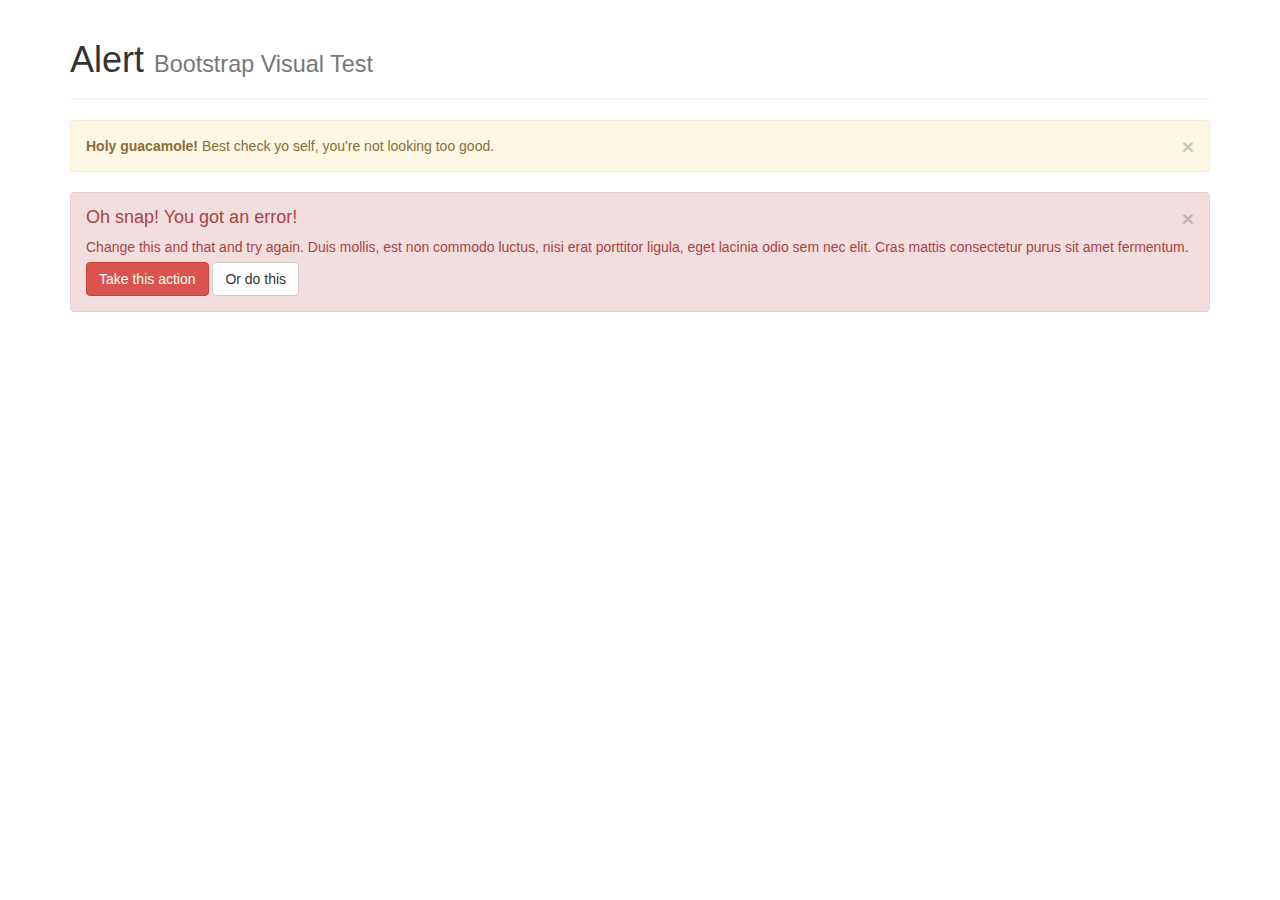
<file: vendor/twbs/bootstrap/js/tests/visual/alert.html>
<!DOCTYPE html>
<html>
<head>
  <meta charset="utf-8">
  <meta http-equiv="X-UA-Compatible" content="IE=edge">
  <meta name="viewport" content="width=device-width, initial-scale=1">
  <title>Alert</title>
  <link rel="stylesheet" href="../../../dist/css/bootstrap.min.css">

  <!-- HTML5 shim and Respond.js for IE8 support of HTML5 elements and media queries -->
  <!-- WARNING: Respond.js doesn't work if you view the page via file:// -->
  <!--[if lt IE 9]>
    <script src="https://oss.maxcdn.com/html5shiv/3.7.2/html5shiv.min.js"></script>
    <script src="https://oss.maxcdn.com/respond/1.4.2/respond.min.js"></script>
  <![endif]-->
</head>
<body>

<div class="container">

  <div class="page-header">
    <h1>Alert <small>Bootstrap Visual Test</small></h1>
  </div>

  <div class="alert alert-warning fade in">
    <button type="button" class="close" data-dismiss="alert" aria-hidden="true">&times;</button>
    <strong>Holy guacamole!</strong> Best check yo self, you're not looking too good.
  </div>

  <div class="alert alert-danger fade in">
    <button type="button" class="close" data-dismiss="alert" aria-hidden="true">&times;</button>
    <h4>Oh snap! You got an error!</h4>
    <p>Change this and that and try again. Duis mollis, est non commodo luctus, nisi erat porttitor ligula, eget lacinia odio sem nec elit. Cras mattis consectetur purus sit amet fermentum.</p>
    <p>
      <button type="button" class="btn btn-danger">Take this action</button>
      <button type="button" class="btn btn-default">Or do this</button>
    </p>
  </div>

</div>

<!-- JavaScript Includes -->
<script src="../vendor/jquery.min.js"></script>
<script src="../../transition.js"></script>
<script src="../../alert.js"></script>

</body>
</html>
</file>
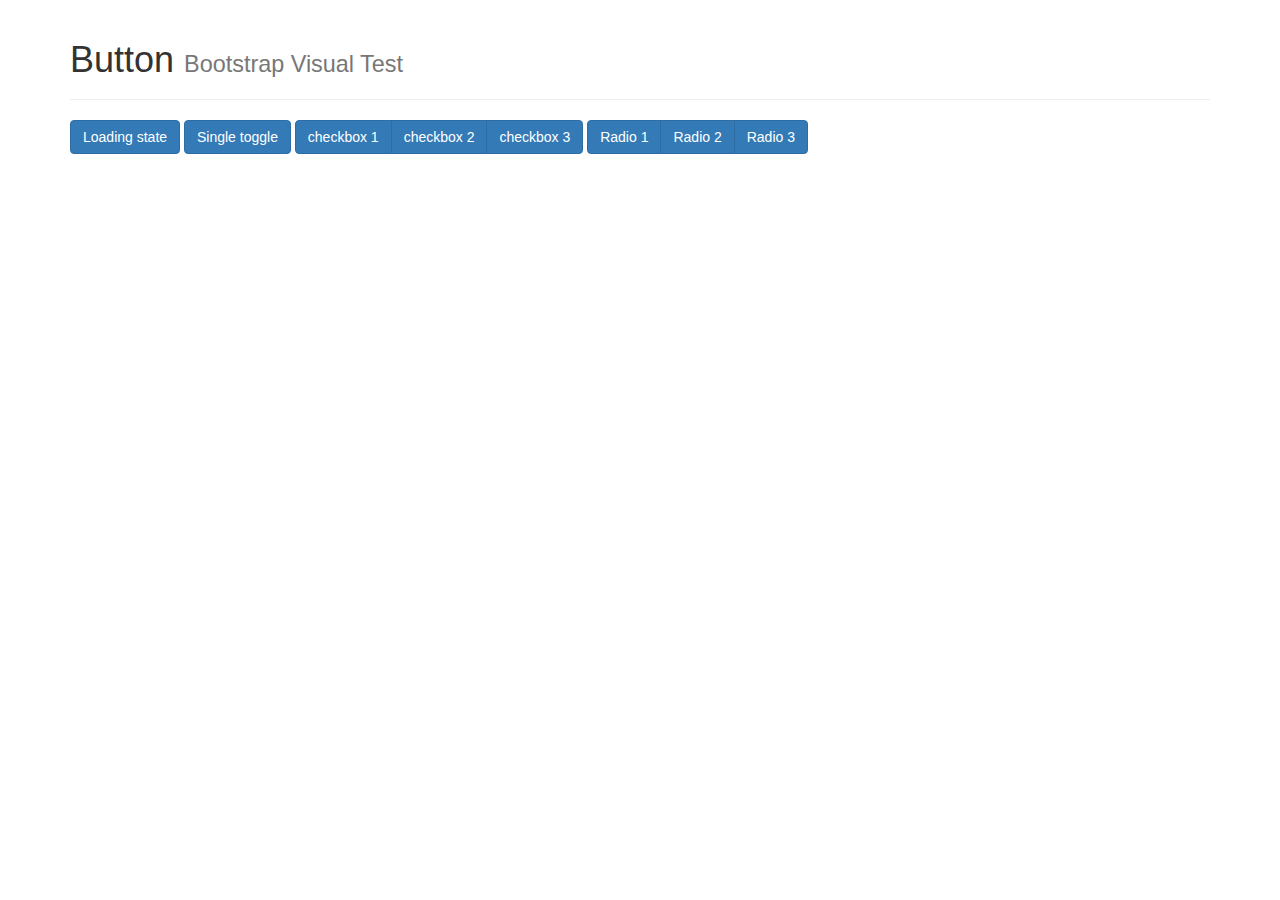
<file: vendor/twbs/bootstrap/js/tests/visual/button.html>
<!DOCTYPE html>
<html>
<head>
  <meta charset="utf-8">
  <meta http-equiv="X-UA-Compatible" content="IE=edge">
  <meta name="viewport" content="width=device-width, initial-scale=1">
  <title>Button</title>
  <link rel="stylesheet" href="../../../dist/css/bootstrap.min.css">

  <!-- HTML5 shim and Respond.js for IE8 support of HTML5 elements and media queries -->
  <!-- WARNING: Respond.js doesn't work if you view the page via file:// -->
  <!--[if lt IE 9]>
    <script src="https://oss.maxcdn.com/html5shiv/3.7.2/html5shiv.min.js"></script>
    <script src="https://oss.maxcdn.com/respond/1.4.2/respond.min.js"></script>
  <![endif]-->
</head>
<body>

<div class="container">

  <div class="page-header">
    <h1>Button <small>Bootstrap Visual Test</small></h1>
  </div>

  <button type="button" data-loading-text="Loading for 3 seconds..." class="btn btn-primary js-loading-button">
    Loading state
  </button>

  <button type="button" class="btn btn-primary" data-toggle="button">Single toggle</button>

  <div class="btn-group" data-toggle="buttons">
    <label class="btn btn-primary">
      <input type="checkbox"> checkbox 1
    </label>
    <label class="btn btn-primary">
      <input type="checkbox"> checkbox 2
    </label>
    <label class="btn btn-primary">
      <input type="checkbox"> checkbox 3
    </label>
  </div>

  <div class="btn-group" data-toggle="buttons">
    <label class="btn btn-primary">
      <input type="radio" name="options" id="option1"> Radio 1
    </label>
    <label class="btn btn-primary">
      <input type="radio" name="options" id="option2"> Radio 2
    </label>
    <label class="btn btn-primary">
      <input type="radio" name="options" id="option3"> Radio 3
    </label>
  </div>

</div>

<!-- JavaScript Includes -->
<script src="../vendor/jquery.min.js"></script>
<script src="../../transition.js"></script>
<script src="../../button.js"></script>

<!-- JavaScript Test -->
<script>
$(function () {
  $('.js-loading-button').on('click', function () {
    var btn = $(this).button('loading')
    setTimeout(function (){
      btn.button('reset')
    }, 3000)
  })
})
</script>
</body>
</html>
</file>
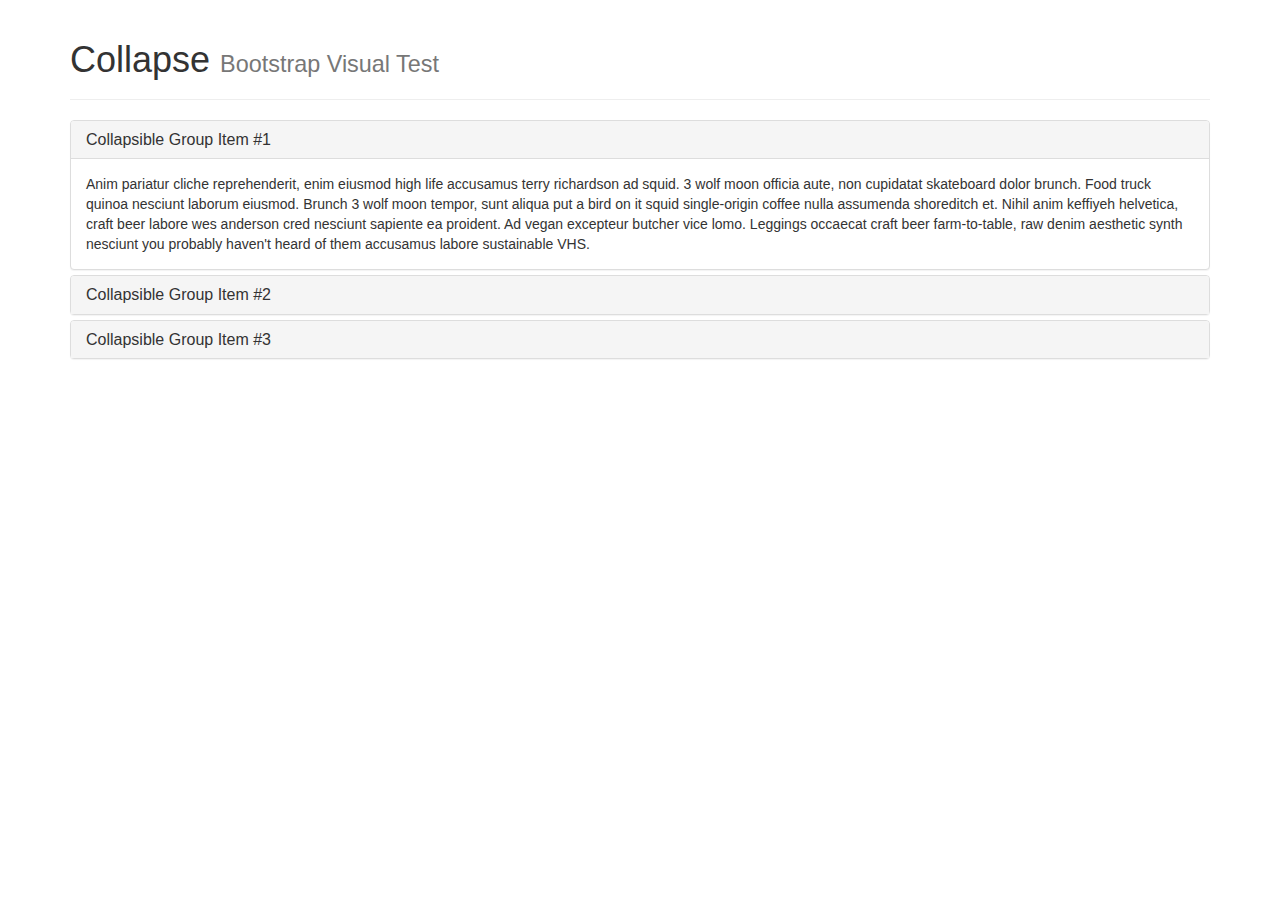
<file: vendor/twbs/bootstrap/js/tests/visual/collapse.html>
<!DOCTYPE html>
<html>
<head>
  <meta charset="utf-8">
  <meta http-equiv="X-UA-Compatible" content="IE=edge">
  <meta name="viewport" content="width=device-width, initial-scale=1">
  <title>Collapse</title>
  <link rel="stylesheet" href="../../../dist/css/bootstrap.min.css">

  <!-- HTML5 shim and Respond.js for IE8 support of HTML5 elements and media queries -->
  <!-- WARNING: Respond.js doesn't work if you view the page via file:// -->
  <!--[if lt IE 9]>
    <script src="https://oss.maxcdn.com/html5shiv/3.7.2/html5shiv.min.js"></script>
    <script src="https://oss.maxcdn.com/respond/1.4.2/respond.min.js"></script>
  <![endif]-->
</head>
<body>

<div class="container">

  <div class="page-header">
    <h1>Collapse <small>Bootstrap Visual Test</small></h1>
  </div>

  <div class="panel-group" id="accordion">
    <div class="panel panel-default">
      <div class="panel-heading">
        <h4 class="panel-title">
          <a data-toggle="collapse" data-parent="#accordion" href="#collapseOne">
            Collapsible Group Item #1
          </a>
        </h4>
      </div>
      <div id="collapseOne" class="panel-collapse collapse in">
        <div class="panel-body">
          Anim pariatur cliche reprehenderit, enim eiusmod high life accusamus terry richardson ad squid. 3 wolf moon officia aute, non cupidatat skateboard dolor brunch. Food truck quinoa nesciunt laborum eiusmod. Brunch 3 wolf moon tempor, sunt aliqua put a bird on it squid single-origin coffee nulla assumenda shoreditch et. Nihil anim keffiyeh helvetica, craft beer labore wes anderson cred nesciunt sapiente ea proident. Ad vegan excepteur butcher vice lomo. Leggings occaecat craft beer farm-to-table, raw denim aesthetic synth nesciunt you probably haven't heard of them accusamus labore sustainable VHS.
        </div>
      </div>
    </div>
    <div class="panel panel-default">
      <div class="panel-heading">
        <h4 class="panel-title">
          <a data-toggle="collapse" data-parent="#accordion" href="#collapseTwo">
            Collapsible Group Item #2
          </a>
        </h4>
      </div>
      <div id="collapseTwo" class="panel-collapse collapse">
        <div class="panel-body">
          Anim pariatur cliche reprehenderit, enim eiusmod high life accusamus terry richardson ad squid. 3 wolf moon officia aute, non cupidatat skateboard dolor brunch. Food truck quinoa nesciunt laborum eiusmod. Brunch 3 wolf moon tempor, sunt aliqua put a bird on it squid single-origin coffee nulla assumenda shoreditch et. Nihil anim keffiyeh helvetica, craft beer labore wes anderson cred nesciunt sapiente ea proident. Ad vegan excepteur butcher vice lomo. Leggings occaecat craft beer farm-to-table, raw denim aesthetic synth nesciunt you probably haven't heard of them accusamus labore sustainable VHS.
        </div>
      </div>
    </div>
    <div class="panel panel-default">
      <div class="panel-heading">
        <h4 class="panel-title">
          <a data-toggle="collapse" data-parent="#accordion" href="#collapseThree">
            Collapsible Group Item #3
          </a>
        </h4>
      </div>
      <div id="collapseThree" class="panel-collapse collapse">
        <div class="panel-body">
          Anim pariatur cliche reprehenderit, enim eiusmod high life accusamus terry richardson ad squid. 3 wolf moon officia aute, non cupidatat skateboard dolor brunch. Food truck quinoa nesciunt laborum eiusmod. Brunch 3 wolf moon tempor, sunt aliqua put a bird on it squid single-origin coffee nulla assumenda shoreditch et. Nihil anim keffiyeh helvetica, craft beer labore wes anderson cred nesciunt sapiente ea proident. Ad vegan excepteur butcher vice lomo. Leggings occaecat craft beer farm-to-table, raw denim aesthetic synth nesciunt you probably haven't heard of them accusamus labore sustainable VHS.
        </div>
      </div>
    </div>
  </div>

</div>

<!-- JavaScript Includes -->
<script src="../vendor/jquery.min.js"></script>
<script src="../../transition.js"></script>
<script src="../../collapse.js"></script>

</body>
</html>
</file>
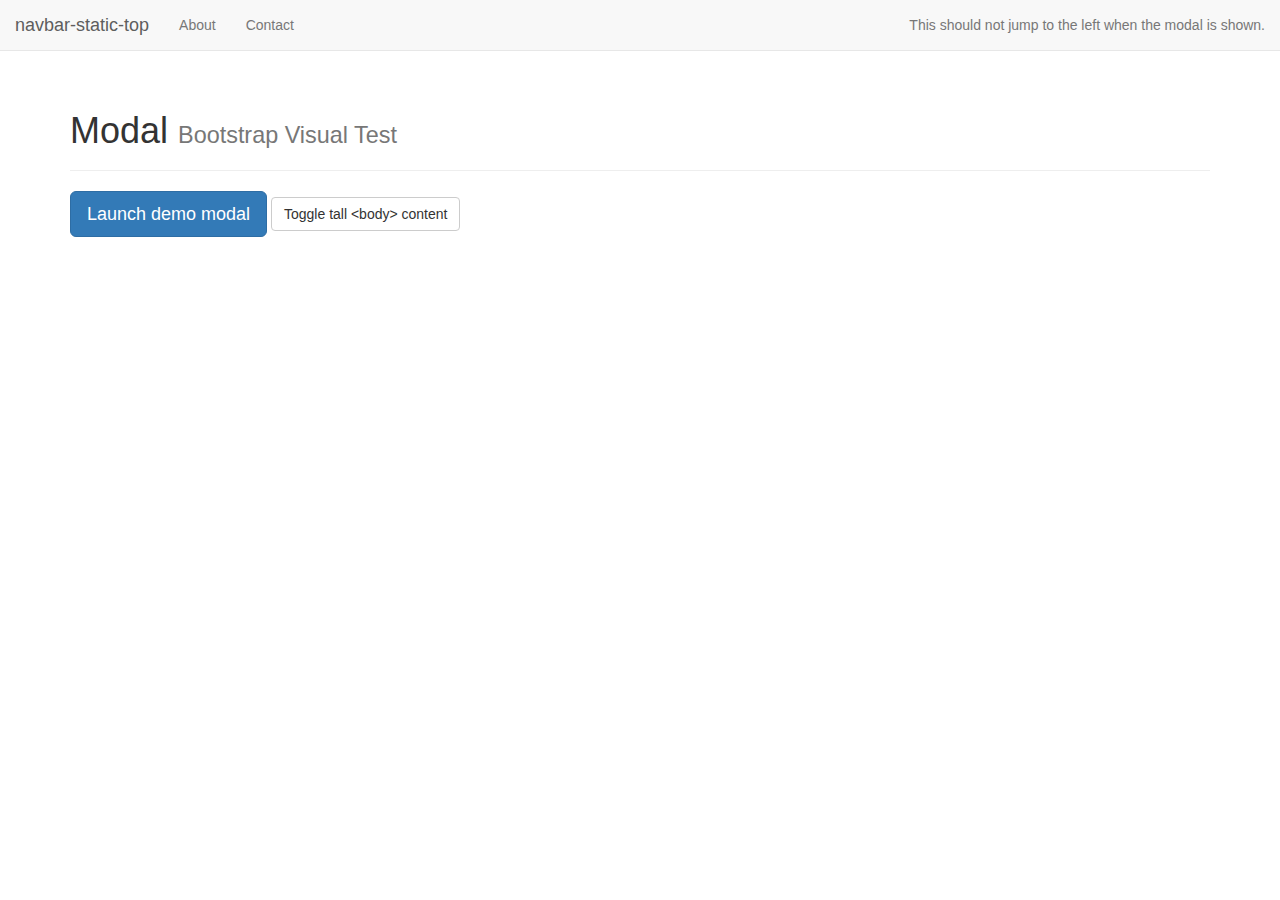
<file: vendor/twbs/bootstrap/js/tests/visual/modal.html>
<!DOCTYPE html>
<html>
<head>
  <meta charset="utf-8">
  <meta http-equiv="X-UA-Compatible" content="IE=edge">
  <meta name="viewport" content="width=device-width, initial-scale=1">
  <title>Modal</title>
  <link rel="stylesheet" href="../../../dist/css/bootstrap.min.css">

  <!-- HTML5 shim and Respond.js for IE8 support of HTML5 elements and media queries -->
  <!-- WARNING: Respond.js doesn't work if you view the page via file:// -->
  <!--[if lt IE 9]>
    <script src="https://oss.maxcdn.com/html5shiv/3.7.2/html5shiv.min.js"></script>
    <script src="https://oss.maxcdn.com/respond/1.4.2/respond.min.js"></script>
  <![endif]-->

  <style>
    #tall {
      height: 1500px;
      width: 100px;
      background-color: black;
      color: white;
    }
  </style>
</head>
<body>

<nav class="navbar navbar-default navbar-static-top">
  <div class="container-fluid">
    <div class="navbar-header">
      <button type="button" class="navbar-toggle collapsed" data-toggle="collapse" data-target="#navbar" aria-expanded="false" aria-controls="navbar">
        <span class="sr-only">Toggle navigation</span>
        <span class="icon-bar"></span>
        <span class="icon-bar"></span>
        <span class="icon-bar"></span>
      </button>
      <a class="navbar-brand" href="#">navbar-static-top</a>
    </div>
    <div id="navbar" class="navbar-collapse collapse">
      <ul class="nav navbar-nav">
        <li><a href="#about">About</a></li>
        <li><a href="#contact">Contact</a></li>
      </ul>
      <ul class="nav navbar-nav navbar-right">
        <li><a href="#">This should not jump to the left when the modal is shown.</a></li>
      </ul>
    </div><!--/.nav-collapse -->
  </div>
</nav>

<div class="container">

  <div class="page-header">
    <h1>Modal <small>Bootstrap Visual Test</small></h1>
  </div>

  <div id="myModal" class="modal fade" tabindex="-1" role="dialog" aria-labelledby="myModalLabel" aria-hidden="true">
    <div class="modal-dialog">
      <div class="modal-content">

        <div class="modal-header">
          <button type="button" class="close" data-dismiss="modal" aria-hidden="true">&times;</button>
          <h4 class="modal-title" id="myModalLabel">Modal Heading</h4>
        </div>
        <div class="modal-body">
          <h4>Text in a modal</h4>
          <p>Duis mollis, est non commodo luctus, nisi erat porttitor ligula.</p>

          <h4>Popover in a modal</h4>
          <p>This <a href="#" role="button" class="btn btn-default js-popover" title="A Title" data-content="And here's some amazing content. It's very engaging. right?" data-placement="left">button</a> should trigger a popover on click.</p>

          <h4>Tooltips in a modal</h4>
          <p><a href="#" class="js-tooltip" title="Tooltip">This link</a> and <a href="#" class="js-tooltip" title="Tooltip">that link</a> should have tooltips on hover.</p>

          <div class="panel-group" id="accordion" role="tablist" aria-multiselectable="true">
            <div class="panel panel-default">
              <div class="panel-heading" role="tab" id="headingOne">
                <h4 class="panel-title">
                  <a data-toggle="collapse" data-parent="#accordion" href="#collapseOne" aria-expanded="true" aria-controls="collapseOne">
                    Collapsible Group Item #1
                  </a>
                </h4>
              </div>
              <div id="collapseOne" class="panel-collapse collapse in" role="tabpanel" aria-labelledby="headingOne">
                <div class="panel-body">
                  Lorem ipsum
                </div>
              </div>
            </div>
            <div class="panel panel-default">
              <div class="panel-heading" role="tab" id="headingTwo">
                <h4 class="panel-title">
                  <a class="collapsed" data-toggle="collapse" data-parent="#accordion" href="#collapseTwo" aria-expanded="false" aria-controls="collapseTwo">
                    Collapsible Group Item #2
                  </a>
                </h4>
              </div>
              <div id="collapseTwo" class="panel-collapse collapse" role="tabpanel" aria-labelledby="headingTwo">
                <div class="panel-body">
                  Anim pariatur cliche reprehenderit, enim eiusmod high life accusamus terry richardson ad squid. 3 wolf moon officia aute, non cupidatat skateboard dolor brunch. Food truck quinoa nesciunt laborum eiusmod. Brunch 3 wolf moon tempor, sunt aliqua put a bird on it squid single-origin coffee nulla assumenda shoreditch et. Nihil anim keffiyeh helvetica, craft beer labore wes anderson cred nesciunt sapiente ea proident. Ad vegan excepteur butcher vice lomo. Leggings occaecat craft beer farm-to-table, raw denim aesthetic synth nesciunt you probably haven't heard of them accusamus labore sustainable VHS.
                  Anim pariatur cliche reprehenderit, enim eiusmod high life accusamus terry richardson ad squid. 3 wolf moon officia aute, non cupidatat skateboard dolor brunch. Food truck quinoa nesciunt laborum eiusmod. Brunch 3 wolf moon tempor, sunt aliqua put a bird on it squid single-origin coffee nulla assumenda shoreditch et. Nihil anim keffiyeh helvetica, craft beer labore wes anderson cred nesciunt sapiente ea proident. Ad vegan excepteur butcher vice lomo. Leggings occaecat craft beer farm-to-table, raw denim aesthetic synth nesciunt you probably haven't heard of them accusamus labore sustainable VHS.
                  Anim pariatur cliche reprehenderit, enim eiusmod high life accusamus terry richardson ad squid. 3 wolf moon officia aute, non cupidatat skateboard dolor brunch. Food truck quinoa nesciunt laborum eiusmod. Brunch 3 wolf moon tempor, sunt aliqua put a bird on it squid single-origin coffee nulla assumenda shoreditch et. Nihil anim keffiyeh helvetica, craft beer labore wes anderson cred nesciunt sapiente ea proident. Ad vegan excepteur butcher vice lomo. Leggings occaecat craft beer farm-to-table, raw denim aesthetic synth nesciunt you probably haven't heard of them accusamus labore sustainable VHS.
                </div>
              </div>
            </div>
          </div>

          <hr>

          <h4>Overflowing text to show scroll behavior</h4>
          <p>Cras mattis consectetur purus sit amet fermentum. Cras justo odio, dapibus ac facilisis in, egestas eget quam. Morbi leo risus, porta ac consectetur ac, vestibulum at eros.</p>
          <p>Praesent commodo cursus magna, vel scelerisque nisl consectetur et. Vivamus sagittis lacus vel augue laoreet rutrum faucibus dolor auctor.</p>
          <p>Aenean lacinia bibendum nulla sed consectetur. Praesent commodo cursus magna, vel scelerisque nisl consectetur et. Donec sed odio dui. Donec ullamcorper nulla non metus auctor fringilla.</p>
          <p>Cras mattis consectetur purus sit amet fermentum. Cras justo odio, dapibus ac facilisis in, egestas eget quam. Morbi leo risus, porta ac consectetur ac, vestibulum at eros.</p>
          <p>Praesent commodo cursus magna, vel scelerisque nisl consectetur et. Vivamus sagittis lacus vel augue laoreet rutrum faucibus dolor auctor.</p>
          <p>Aenean lacinia bibendum nulla sed consectetur. Praesent commodo cursus magna, vel scelerisque nisl consectetur et. Donec sed odio dui. Donec ullamcorper nulla non metus auctor fringilla.</p>
          <p>Cras mattis consectetur purus sit amet fermentum. Cras justo odio, dapibus ac facilisis in, egestas eget quam. Morbi leo risus, porta ac consectetur ac, vestibulum at eros.</p>
          <p>Praesent commodo cursus magna, vel scelerisque nisl consectetur et. Vivamus sagittis lacus vel augue laoreet rutrum faucibus dolor auctor.</p>
          <p>Aenean lacinia bibendum nulla sed consectetur. Praesent commodo cursus magna, vel scelerisque nisl consectetur et. Donec sed odio dui. Donec ullamcorper nulla non metus auctor fringilla.</p>
        </div>
        <div class="modal-footer">
          <button type="button" class="btn btn-default" data-dismiss="modal">Close</button>
          <button type="button" class="btn btn-primary">Save changes</button>
        </div>

      </div>
    </div>
  </div>

  <button class="btn btn-primary btn-lg" data-toggle="modal" data-target="#myModal">
    Launch demo modal
  </button>

  <button id="tall-toggle" class="btn btn-default">Toggle tall &lt;body&gt; content</button>
  <br><br>
  <div id="tall" style="display: none;">
    Tall body content to force the page to have a scrollbar.
  </div>

</div>

<!-- JavaScript Includes -->
<script src="../vendor/jquery.min.js"></script>
<script src="../../transition.js"></script>
<script src="../../modal.js"></script>
<script src="../../tooltip.js"></script>
<script src="../../popover.js"></script>
<script src="../../collapse.js"></script>

<!-- JavaScript Test -->
<script>
$(function () {
  $('.js-popover').popover()
  $('.js-tooltip').tooltip()
  $('#tall-toggle').click(function () {
    $('#tall').toggle()
  })
})
</script>

</body>
</html>
</file>
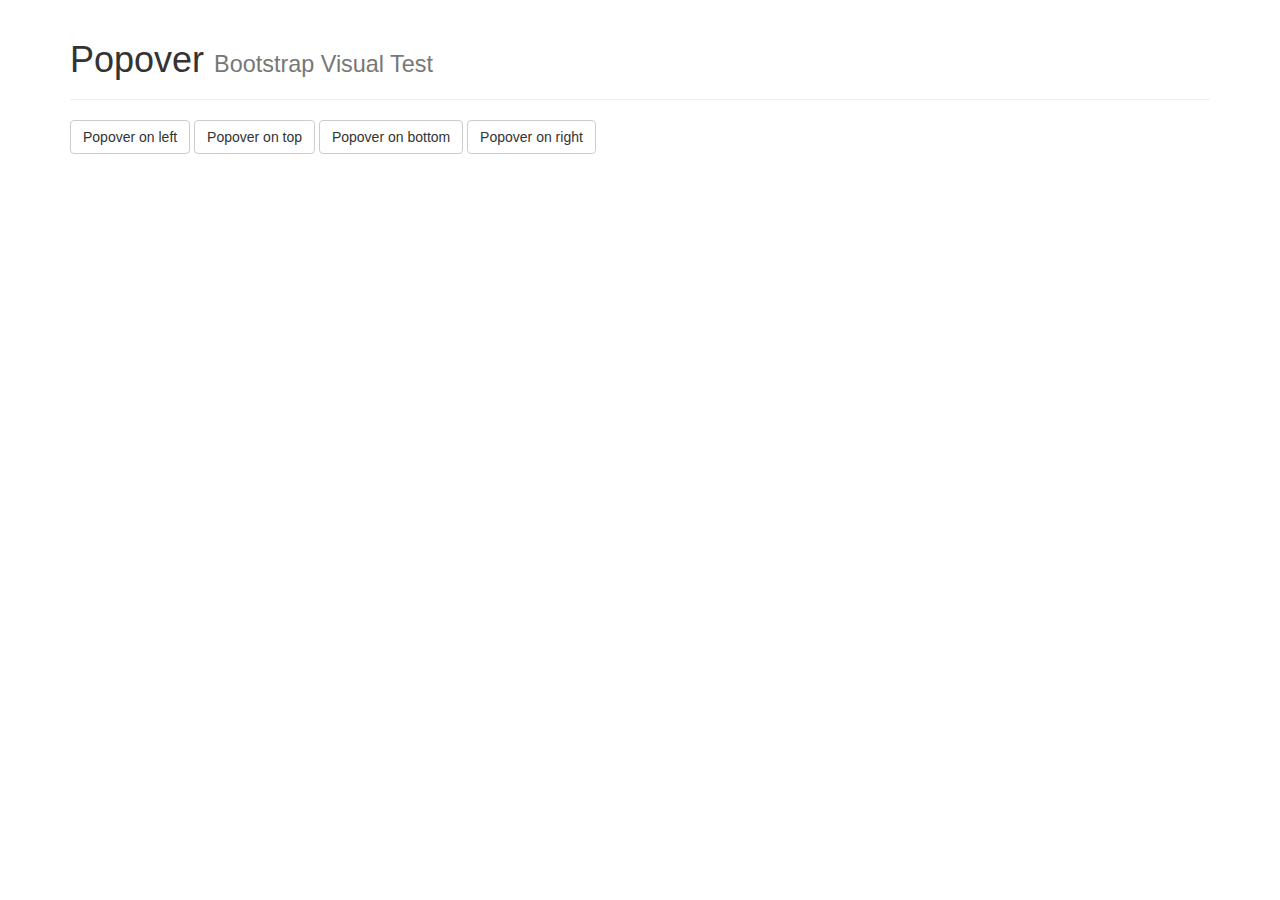
<file: vendor/twbs/bootstrap/js/tests/visual/popover.html>
<!DOCTYPE html>
<html>
<head>
  <meta charset="utf-8">
  <meta http-equiv="X-UA-Compatible" content="IE=edge">
  <meta name="viewport" content="width=device-width, initial-scale=1">
  <title>Popover</title>
  <link rel="stylesheet" href="../../../dist/css/bootstrap.min.css">

  <!-- HTML5 shim and Respond.js for IE8 support of HTML5 elements and media queries -->
  <!-- WARNING: Respond.js doesn't work if you view the page via file:// -->
  <!--[if lt IE 9]>
    <script src="https://oss.maxcdn.com/html5shiv/3.7.2/html5shiv.min.js"></script>
    <script src="https://oss.maxcdn.com/respond/1.4.2/respond.min.js"></script>
  <![endif]-->
</head>
<body>

<div class="container">

  <div class="page-header">
    <h1>Popover <small>Bootstrap Visual Test</small></h1>
  </div>

  <button type="button" class="btn btn-default js-popover" data-container="body" data-toggle="popover" data-placement="left" data-content="Vivamus sagittis lacus vel augue laoreet rutrum faucibus." data-original-title="" title="">
    Popover on left
  </button>
  <button type="button" class="btn btn-default js-popover" data-container="body" data-toggle="popover" data-placement="top" data-content="Vivamus sagittis lacus vel augue laoreet rutrum faucibus." data-original-title="" title="">
    Popover on top
  </button>
  <button type="button" class="btn btn-default js-popover" data-container="body" data-toggle="popover" data-placement="bottom" data-content="Vivamus sagittis lacus vel augue laoreet rutrum faucibus." data-original-title="" title="">
    Popover on bottom
  </button>
  <button type="button" class="btn btn-default js-popover" data-container="body" data-toggle="popover" data-placement="right" data-content="Vivamus sagittis lacus vel augue laoreet rutrum faucibus." data-original-title="" title="">
    Popover on right
  </button>

</div>

<!-- JavaScript Includes -->
<script src="../vendor/jquery.min.js"></script>
<script src="../../transition.js"></script>
<script src="../../tooltip.js"></script>
<script src="../../popover.js"></script>

<!-- JavaScript Test -->
<script>
$(function () {
  $('.js-popover').popover()
})
</script>

</body>
</html>
</file>
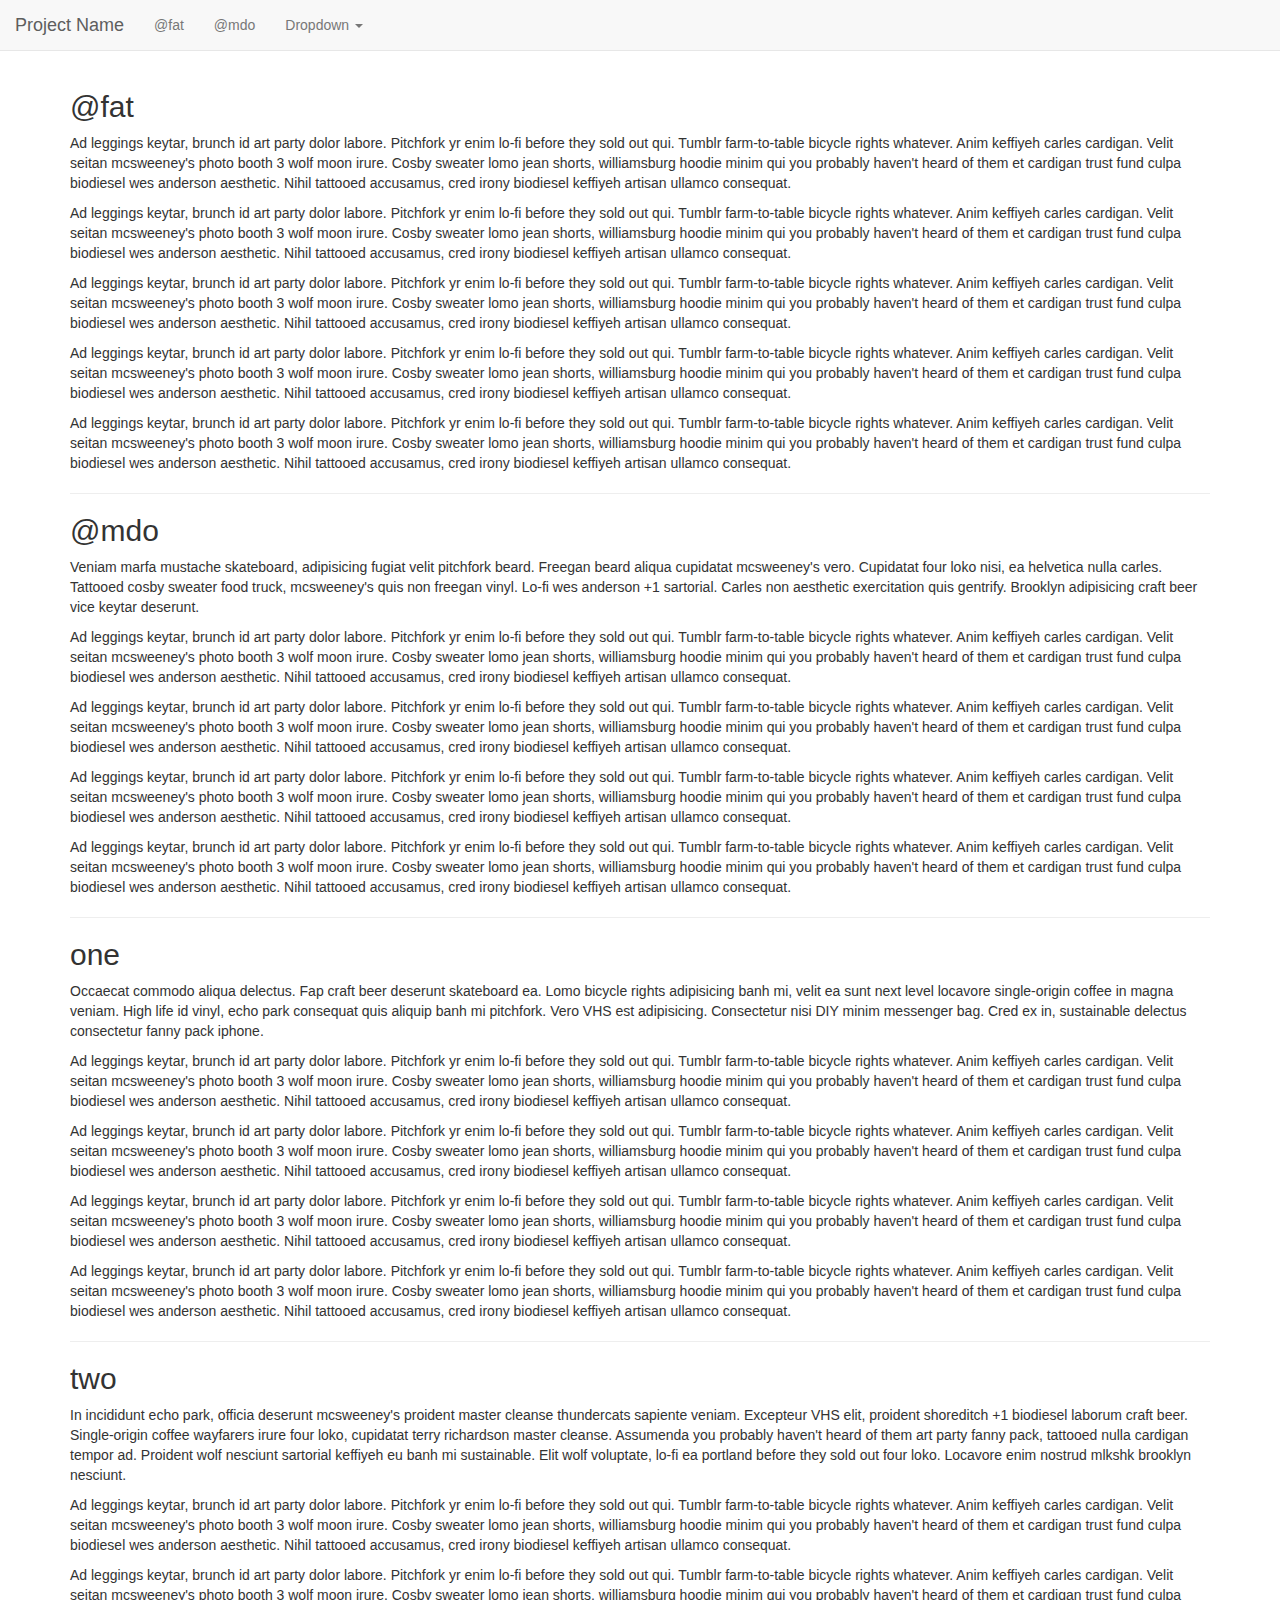
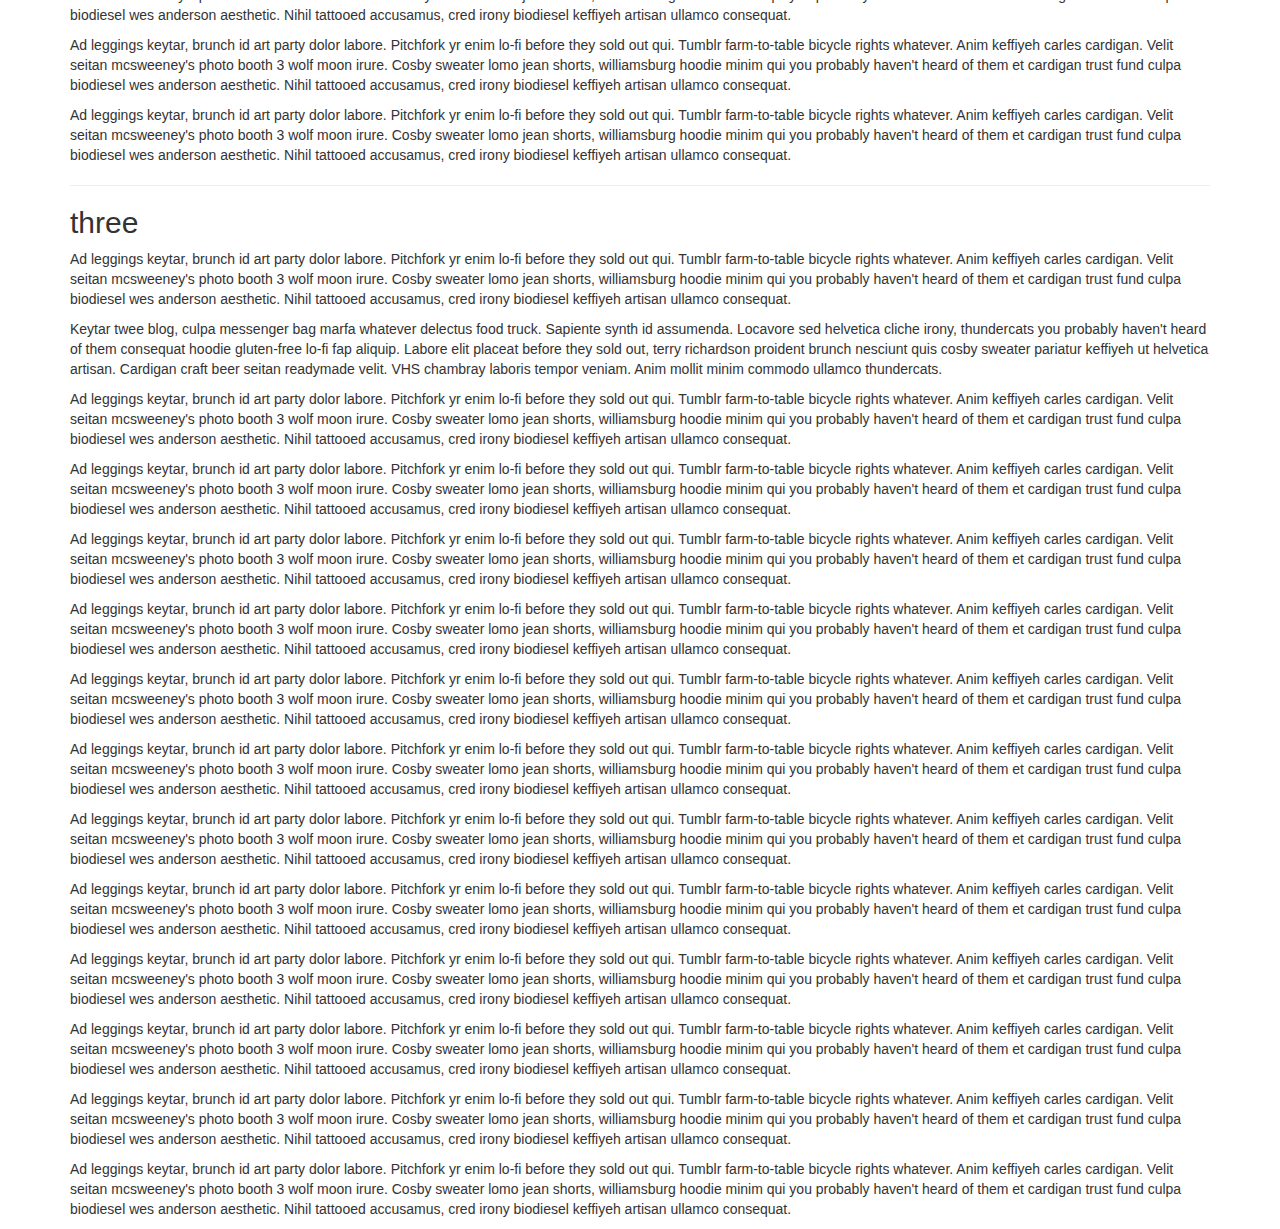
<file: vendor/twbs/bootstrap/js/tests/visual/scrollspy.html>
<!DOCTYPE html>
<html>
<head>
  <meta charset="utf-8">
  <meta http-equiv="X-UA-Compatible" content="IE=edge">
  <meta name="viewport" content="width=device-width, initial-scale=1">
  <title>Scrollspy</title>
  <link rel="stylesheet" href="../../../dist/css/bootstrap.min.css">

  <style>
    body { padding-top: 70px; }
  </style>

  <!-- HTML5 shim and Respond.js for IE8 support of HTML5 elements and media queries -->
  <!-- WARNING: Respond.js doesn't work if you view the page via file:// -->
  <!--[if lt IE 9]>
    <script src="https://oss.maxcdn.com/html5shiv/3.7.2/html5shiv.min.js"></script>
    <script src="https://oss.maxcdn.com/respond/1.4.2/respond.min.js"></script>
  <![endif]-->
</head>
<body data-spy="scroll" data-target=".navbar" data-offset="70">

<div class="container">

  <nav class="navbar navbar-default navbar-fixed-top" role="navigation">
    <div class="container-fluid">
      <div class="navbar-header">
        <button class="navbar-toggle collapsed" type="button" data-toggle="collapse" data-target=".js-navbar-scrollspy">
          <span class="sr-only">Toggle navigation</span>
          <span class="icon-bar"></span>
          <span class="icon-bar"></span>
          <span class="icon-bar"></span>
        </button>
        <a class="navbar-brand" href="#">Project Name</a>
      </div>
      <div class="collapse navbar-collapse js-navbar-scrollspy">
        <ul class="nav navbar-nav">
          <li class=""><a href="#fat">@fat</a></li>
          <li class=""><a href="#mdo">@mdo</a></li>
          <li class="dropdown">
            <a href="#" class="dropdown-toggle" data-toggle="dropdown">Dropdown <b class="caret"></b></a>
            <ul class="dropdown-menu" role="menu">
              <li class=""><a href="#one" tabindex="-1">one</a></li>
              <li><a href="#two" tabindex="-1">two</a></li>
              <li class="divider"></li>
              <li><a href="#three" tabindex="-1">three</a></li>
            </ul>
          </li>
        </ul>
      </div>
    </div>
  </nav>

  <h2 id="fat">@fat</h2>
  <p>Ad leggings keytar, brunch id art party dolor labore. Pitchfork yr enim lo-fi before they sold out qui. Tumblr farm-to-table bicycle rights whatever. Anim keffiyeh carles cardigan. Velit seitan mcsweeney's photo booth 3 wolf moon irure. Cosby sweater lomo jean shorts, williamsburg hoodie minim qui you probably haven't heard of them et cardigan trust fund culpa biodiesel wes anderson aesthetic. Nihil tattooed accusamus, cred irony biodiesel keffiyeh artisan ullamco consequat.</p>
  <p>Ad leggings keytar, brunch id art party dolor labore. Pitchfork yr enim lo-fi before they sold out qui. Tumblr farm-to-table bicycle rights whatever. Anim keffiyeh carles cardigan. Velit seitan mcsweeney's photo booth 3 wolf moon irure. Cosby sweater lomo jean shorts, williamsburg hoodie minim qui you probably haven't heard of them et cardigan trust fund culpa biodiesel wes anderson aesthetic. Nihil tattooed accusamus, cred irony biodiesel keffiyeh artisan ullamco consequat.</p>
  <p>Ad leggings keytar, brunch id art party dolor labore. Pitchfork yr enim lo-fi before they sold out qui. Tumblr farm-to-table bicycle rights whatever. Anim keffiyeh carles cardigan. Velit seitan mcsweeney's photo booth 3 wolf moon irure. Cosby sweater lomo jean shorts, williamsburg hoodie minim qui you probably haven't heard of them et cardigan trust fund culpa biodiesel wes anderson aesthetic. Nihil tattooed accusamus, cred irony biodiesel keffiyeh artisan ullamco consequat.</p>
  <p>Ad leggings keytar, brunch id art party dolor labore. Pitchfork yr enim lo-fi before they sold out qui. Tumblr farm-to-table bicycle rights whatever. Anim keffiyeh carles cardigan. Velit seitan mcsweeney's photo booth 3 wolf moon irure. Cosby sweater lomo jean shorts, williamsburg hoodie minim qui you probably haven't heard of them et cardigan trust fund culpa biodiesel wes anderson aesthetic. Nihil tattooed accusamus, cred irony biodiesel keffiyeh artisan ullamco consequat.</p>
  <p>Ad leggings keytar, brunch id art party dolor labore. Pitchfork yr enim lo-fi before they sold out qui. Tumblr farm-to-table bicycle rights whatever. Anim keffiyeh carles cardigan. Velit seitan mcsweeney's photo booth 3 wolf moon irure. Cosby sweater lomo jean shorts, williamsburg hoodie minim qui you probably haven't heard of them et cardigan trust fund culpa biodiesel wes anderson aesthetic. Nihil tattooed accusamus, cred irony biodiesel keffiyeh artisan ullamco consequat.</p>
  <hr>
  <h2 id="mdo">@mdo</h2>
  <p>Veniam marfa mustache skateboard, adipisicing fugiat velit pitchfork beard. Freegan beard aliqua cupidatat mcsweeney's vero. Cupidatat four loko nisi, ea helvetica nulla carles. Tattooed cosby sweater food truck, mcsweeney's quis non freegan vinyl. Lo-fi wes anderson +1 sartorial. Carles non aesthetic exercitation quis gentrify. Brooklyn adipisicing craft beer vice keytar deserunt.</p>
  <p>Ad leggings keytar, brunch id art party dolor labore. Pitchfork yr enim lo-fi before they sold out qui. Tumblr farm-to-table bicycle rights whatever. Anim keffiyeh carles cardigan. Velit seitan mcsweeney's photo booth 3 wolf moon irure. Cosby sweater lomo jean shorts, williamsburg hoodie minim qui you probably haven't heard of them et cardigan trust fund culpa biodiesel wes anderson aesthetic. Nihil tattooed accusamus, cred irony biodiesel keffiyeh artisan ullamco consequat.</p>
  <p>Ad leggings keytar, brunch id art party dolor labore. Pitchfork yr enim lo-fi before they sold out qui. Tumblr farm-to-table bicycle rights whatever. Anim keffiyeh carles cardigan. Velit seitan mcsweeney's photo booth 3 wolf moon irure. Cosby sweater lomo jean shorts, williamsburg hoodie minim qui you probably haven't heard of them et cardigan trust fund culpa biodiesel wes anderson aesthetic. Nihil tattooed accusamus, cred irony biodiesel keffiyeh artisan ullamco consequat.</p>
  <p>Ad leggings keytar, brunch id art party dolor labore. Pitchfork yr enim lo-fi before they sold out qui. Tumblr farm-to-table bicycle rights whatever. Anim keffiyeh carles cardigan. Velit seitan mcsweeney's photo booth 3 wolf moon irure. Cosby sweater lomo jean shorts, williamsburg hoodie minim qui you probably haven't heard of them et cardigan trust fund culpa biodiesel wes anderson aesthetic. Nihil tattooed accusamus, cred irony biodiesel keffiyeh artisan ullamco consequat.</p>
  <p>Ad leggings keytar, brunch id art party dolor labore. Pitchfork yr enim lo-fi before they sold out qui. Tumblr farm-to-table bicycle rights whatever. Anim keffiyeh carles cardigan. Velit seitan mcsweeney's photo booth 3 wolf moon irure. Cosby sweater lomo jean shorts, williamsburg hoodie minim qui you probably haven't heard of them et cardigan trust fund culpa biodiesel wes anderson aesthetic. Nihil tattooed accusamus, cred irony biodiesel keffiyeh artisan ullamco consequat.</p>
  <hr>
  <h2 id="one">one</h2>
  <p>Occaecat commodo aliqua delectus. Fap craft beer deserunt skateboard ea. Lomo bicycle rights adipisicing banh mi, velit ea sunt next level locavore single-origin coffee in magna veniam. High life id vinyl, echo park consequat quis aliquip banh mi pitchfork. Vero VHS est adipisicing. Consectetur nisi DIY minim messenger bag. Cred ex in, sustainable delectus consectetur fanny pack iphone.</p>
  <p>Ad leggings keytar, brunch id art party dolor labore. Pitchfork yr enim lo-fi before they sold out qui. Tumblr farm-to-table bicycle rights whatever. Anim keffiyeh carles cardigan. Velit seitan mcsweeney's photo booth 3 wolf moon irure. Cosby sweater lomo jean shorts, williamsburg hoodie minim qui you probably haven't heard of them et cardigan trust fund culpa biodiesel wes anderson aesthetic. Nihil tattooed accusamus, cred irony biodiesel keffiyeh artisan ullamco consequat.</p>
  <p>Ad leggings keytar, brunch id art party dolor labore. Pitchfork yr enim lo-fi before they sold out qui. Tumblr farm-to-table bicycle rights whatever. Anim keffiyeh carles cardigan. Velit seitan mcsweeney's photo booth 3 wolf moon irure. Cosby sweater lomo jean shorts, williamsburg hoodie minim qui you probably haven't heard of them et cardigan trust fund culpa biodiesel wes anderson aesthetic. Nihil tattooed accusamus, cred irony biodiesel keffiyeh artisan ullamco consequat.</p>
  <p>Ad leggings keytar, brunch id art party dolor labore. Pitchfork yr enim lo-fi before they sold out qui. Tumblr farm-to-table bicycle rights whatever. Anim keffiyeh carles cardigan. Velit seitan mcsweeney's photo booth 3 wolf moon irure. Cosby sweater lomo jean shorts, williamsburg hoodie minim qui you probably haven't heard of them et cardigan trust fund culpa biodiesel wes anderson aesthetic. Nihil tattooed accusamus, cred irony biodiesel keffiyeh artisan ullamco consequat.</p>
  <p>Ad leggings keytar, brunch id art party dolor labore. Pitchfork yr enim lo-fi before they sold out qui. Tumblr farm-to-table bicycle rights whatever. Anim keffiyeh carles cardigan. Velit seitan mcsweeney's photo booth 3 wolf moon irure. Cosby sweater lomo jean shorts, williamsburg hoodie minim qui you probably haven't heard of them et cardigan trust fund culpa biodiesel wes anderson aesthetic. Nihil tattooed accusamus, cred irony biodiesel keffiyeh artisan ullamco consequat.</p>
  <hr>
  <h2 id="two">two</h2>
  <p>In incididunt echo park, officia deserunt mcsweeney's proident master cleanse thundercats sapiente veniam. Excepteur VHS elit, proident shoreditch +1 biodiesel laborum craft beer. Single-origin coffee wayfarers irure four loko, cupidatat terry richardson master cleanse. Assumenda you probably haven't heard of them art party fanny pack, tattooed nulla cardigan tempor ad. Proident wolf nesciunt sartorial keffiyeh eu banh mi sustainable. Elit wolf voluptate, lo-fi ea portland before they sold out four loko. Locavore enim nostrud mlkshk brooklyn nesciunt.</p>
  <p>Ad leggings keytar, brunch id art party dolor labore. Pitchfork yr enim lo-fi before they sold out qui. Tumblr farm-to-table bicycle rights whatever. Anim keffiyeh carles cardigan. Velit seitan mcsweeney's photo booth 3 wolf moon irure. Cosby sweater lomo jean shorts, williamsburg hoodie minim qui you probably haven't heard of them et cardigan trust fund culpa biodiesel wes anderson aesthetic. Nihil tattooed accusamus, cred irony biodiesel keffiyeh artisan ullamco consequat.</p>
  <p>Ad leggings keytar, brunch id art party dolor labore. Pitchfork yr enim lo-fi before they sold out qui. Tumblr farm-to-table bicycle rights whatever. Anim keffiyeh carles cardigan. Velit seitan mcsweeney's photo booth 3 wolf moon irure. Cosby sweater lomo jean shorts, williamsburg hoodie minim qui you probably haven't heard of them et cardigan trust fund culpa biodiesel wes anderson aesthetic. Nihil tattooed accusamus, cred irony biodiesel keffiyeh artisan ullamco consequat.</p>
  <p>Ad leggings keytar, brunch id art party dolor labore. Pitchfork yr enim lo-fi before they sold out qui. Tumblr farm-to-table bicycle rights whatever. Anim keffiyeh carles cardigan. Velit seitan mcsweeney's photo booth 3 wolf moon irure. Cosby sweater lomo jean shorts, williamsburg hoodie minim qui you probably haven't heard of them et cardigan trust fund culpa biodiesel wes anderson aesthetic. Nihil tattooed accusamus, cred irony biodiesel keffiyeh artisan ullamco consequat.</p>
  <p>Ad leggings keytar, brunch id art party dolor labore. Pitchfork yr enim lo-fi before they sold out qui. Tumblr farm-to-table bicycle rights whatever. Anim keffiyeh carles cardigan. Velit seitan mcsweeney's photo booth 3 wolf moon irure. Cosby sweater lomo jean shorts, williamsburg hoodie minim qui you probably haven't heard of them et cardigan trust fund culpa biodiesel wes anderson aesthetic. Nihil tattooed accusamus, cred irony biodiesel keffiyeh artisan ullamco consequat.</p>
  <hr>
  <h2 id="three">three</h2>
  <p>Ad leggings keytar, brunch id art party dolor labore. Pitchfork yr enim lo-fi before they sold out qui. Tumblr farm-to-table bicycle rights whatever. Anim keffiyeh carles cardigan. Velit seitan mcsweeney's photo booth 3 wolf moon irure. Cosby sweater lomo jean shorts, williamsburg hoodie minim qui you probably haven't heard of them et cardigan trust fund culpa biodiesel wes anderson aesthetic. Nihil tattooed accusamus, cred irony biodiesel keffiyeh artisan ullamco consequat.</p>
  <p>Keytar twee blog, culpa messenger bag marfa whatever delectus food truck. Sapiente synth id assumenda. Locavore sed helvetica cliche irony, thundercats you probably haven't heard of them consequat hoodie gluten-free lo-fi fap aliquip. Labore elit placeat before they sold out, terry richardson proident brunch nesciunt quis cosby sweater pariatur keffiyeh ut helvetica artisan. Cardigan craft beer seitan readymade velit. VHS chambray laboris tempor veniam. Anim mollit minim commodo ullamco thundercats.
  <p>Ad leggings keytar, brunch id art party dolor labore. Pitchfork yr enim lo-fi before they sold out qui. Tumblr farm-to-table bicycle rights whatever. Anim keffiyeh carles cardigan. Velit seitan mcsweeney's photo booth 3 wolf moon irure. Cosby sweater lomo jean shorts, williamsburg hoodie minim qui you probably haven't heard of them et cardigan trust fund culpa biodiesel wes anderson aesthetic. Nihil tattooed accusamus, cred irony biodiesel keffiyeh artisan ullamco consequat.</p>
  <p>Ad leggings keytar, brunch id art party dolor labore. Pitchfork yr enim lo-fi before they sold out qui. Tumblr farm-to-table bicycle rights whatever. Anim keffiyeh carles cardigan. Velit seitan mcsweeney's photo booth 3 wolf moon irure. Cosby sweater lomo jean shorts, williamsburg hoodie minim qui you probably haven't heard of them et cardigan trust fund culpa biodiesel wes anderson aesthetic. Nihil tattooed accusamus, cred irony biodiesel keffiyeh artisan ullamco consequat.</p>
  <p>Ad leggings keytar, brunch id art party dolor labore. Pitchfork yr enim lo-fi before they sold out qui. Tumblr farm-to-table bicycle rights whatever. Anim keffiyeh carles cardigan. Velit seitan mcsweeney's photo booth 3 wolf moon irure. Cosby sweater lomo jean shorts, williamsburg hoodie minim qui you probably haven't heard of them et cardigan trust fund culpa biodiesel wes anderson aesthetic. Nihil tattooed accusamus, cred irony biodiesel keffiyeh artisan ullamco consequat.</p>
  <p>Ad leggings keytar, brunch id art party dolor labore. Pitchfork yr enim lo-fi before they sold out qui. Tumblr farm-to-table bicycle rights whatever. Anim keffiyeh carles cardigan. Velit seitan mcsweeney's photo booth 3 wolf moon irure. Cosby sweater lomo jean shorts, williamsburg hoodie minim qui you probably haven't heard of them et cardigan trust fund culpa biodiesel wes anderson aesthetic. Nihil tattooed accusamus, cred irony biodiesel keffiyeh artisan ullamco consequat.</p>
  <p>Ad leggings keytar, brunch id art party dolor labore. Pitchfork yr enim lo-fi before they sold out qui. Tumblr farm-to-table bicycle rights whatever. Anim keffiyeh carles cardigan. Velit seitan mcsweeney's photo booth 3 wolf moon irure. Cosby sweater lomo jean shorts, williamsburg hoodie minim qui you probably haven't heard of them et cardigan trust fund culpa biodiesel wes anderson aesthetic. Nihil tattooed accusamus, cred irony biodiesel keffiyeh artisan ullamco consequat.</p>
  <p>Ad leggings keytar, brunch id art party dolor labore. Pitchfork yr enim lo-fi before they sold out qui. Tumblr farm-to-table bicycle rights whatever. Anim keffiyeh carles cardigan. Velit seitan mcsweeney's photo booth 3 wolf moon irure. Cosby sweater lomo jean shorts, williamsburg hoodie minim qui you probably haven't heard of them et cardigan trust fund culpa biodiesel wes anderson aesthetic. Nihil tattooed accusamus, cred irony biodiesel keffiyeh artisan ullamco consequat.</p>
  <p>Ad leggings keytar, brunch id art party dolor labore. Pitchfork yr enim lo-fi before they sold out qui. Tumblr farm-to-table bicycle rights whatever. Anim keffiyeh carles cardigan. Velit seitan mcsweeney's photo booth 3 wolf moon irure. Cosby sweater lomo jean shorts, williamsburg hoodie minim qui you probably haven't heard of them et cardigan trust fund culpa biodiesel wes anderson aesthetic. Nihil tattooed accusamus, cred irony biodiesel keffiyeh artisan ullamco consequat.</p>
  <p>Ad leggings keytar, brunch id art party dolor labore. Pitchfork yr enim lo-fi before they sold out qui. Tumblr farm-to-table bicycle rights whatever. Anim keffiyeh carles cardigan. Velit seitan mcsweeney's photo booth 3 wolf moon irure. Cosby sweater lomo jean shorts, williamsburg hoodie minim qui you probably haven't heard of them et cardigan trust fund culpa biodiesel wes anderson aesthetic. Nihil tattooed accusamus, cred irony biodiesel keffiyeh artisan ullamco consequat.</p>
  <p>Ad leggings keytar, brunch id art party dolor labore. Pitchfork yr enim lo-fi before they sold out qui. Tumblr farm-to-table bicycle rights whatever. Anim keffiyeh carles cardigan. Velit seitan mcsweeney's photo booth 3 wolf moon irure. Cosby sweater lomo jean shorts, williamsburg hoodie minim qui you probably haven't heard of them et cardigan trust fund culpa biodiesel wes anderson aesthetic. Nihil tattooed accusamus, cred irony biodiesel keffiyeh artisan ullamco consequat.</p>
  <p>Ad leggings keytar, brunch id art party dolor labore. Pitchfork yr enim lo-fi before they sold out qui. Tumblr farm-to-table bicycle rights whatever. Anim keffiyeh carles cardigan. Velit seitan mcsweeney's photo booth 3 wolf moon irure. Cosby sweater lomo jean shorts, williamsburg hoodie minim qui you probably haven't heard of them et cardigan trust fund culpa biodiesel wes anderson aesthetic. Nihil tattooed accusamus, cred irony biodiesel keffiyeh artisan ullamco consequat.</p>
  <p>Ad leggings keytar, brunch id art party dolor labore. Pitchfork yr enim lo-fi before they sold out qui. Tumblr farm-to-table bicycle rights whatever. Anim keffiyeh carles cardigan. Velit seitan mcsweeney's photo booth 3 wolf moon irure. Cosby sweater lomo jean shorts, williamsburg hoodie minim qui you probably haven't heard of them et cardigan trust fund culpa biodiesel wes anderson aesthetic. Nihil tattooed accusamus, cred irony biodiesel keffiyeh artisan ullamco consequat.</p>
  <p>Ad leggings keytar, brunch id art party dolor labore. Pitchfork yr enim lo-fi before they sold out qui. Tumblr farm-to-table bicycle rights whatever. Anim keffiyeh carles cardigan. Velit seitan mcsweeney's photo booth 3 wolf moon irure. Cosby sweater lomo jean shorts, williamsburg hoodie minim qui you probably haven't heard of them et cardigan trust fund culpa biodiesel wes anderson aesthetic. Nihil tattooed accusamus, cred irony biodiesel keffiyeh artisan ullamco consequat.</p>
  </p>

</div>

<!-- JavaScript Includes -->
<script src="../vendor/jquery.min.js"></script>
<script src="../../transition.js"></script>
<script src="../../scrollspy.js"></script>
<script src="../../dropdown.js"></script>
<script src="../../collapse.js"></script>

</body>
</html>
</file>
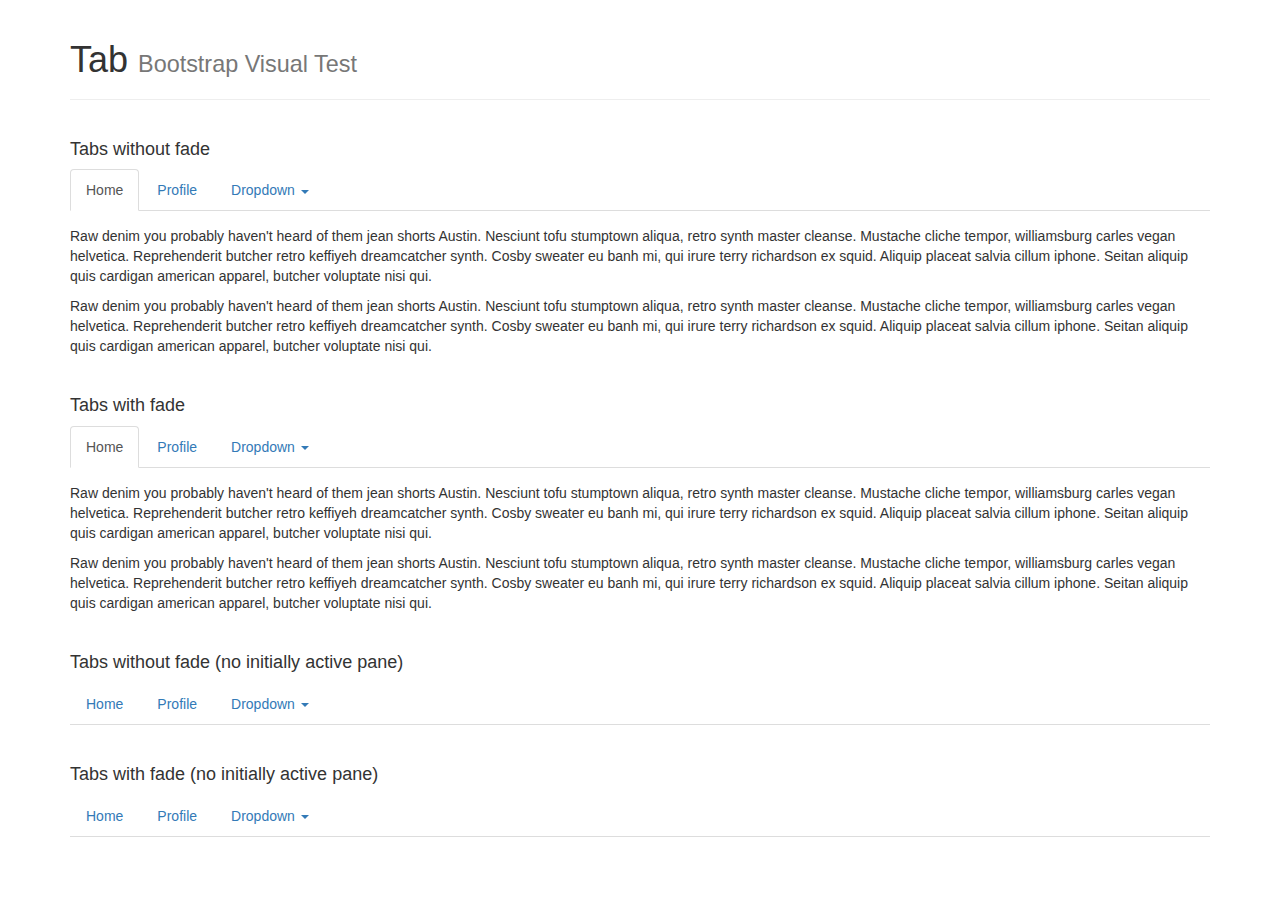
<file: vendor/twbs/bootstrap/js/tests/visual/tab.html>
<!DOCTYPE html>
<html>
<head>
  <meta charset="utf-8">
  <meta http-equiv="X-UA-Compatible" content="IE=edge">
  <meta name="viewport" content="width=device-width, initial-scale=1">
  <title>Tab</title>
  <link rel="stylesheet" href="../../../dist/css/bootstrap.min.css">

  <style>
    h4 {
      margin: 40px 0 10px;
    }

    .nav-tabs {
      margin-bottom: 15px;
    }
  </style>

  <!-- HTML5 shim and Respond.js for IE8 support of HTML5 elements and media queries -->
  <!-- WARNING: Respond.js doesn't work if you view the page via file:// -->
  <!--[if lt IE 9]>
    <script src="https://oss.maxcdn.com/html5shiv/3.7.2/html5shiv.min.js"></script>
    <script src="https://oss.maxcdn.com/respond/1.4.2/respond.min.js"></script>
  <![endif]-->
</head>
<body>

<div class="container">

  <div class="page-header">
    <h1>Tab <small>Bootstrap Visual Test</small></h1>
  </div>

  <h4>Tabs without fade</h4>

  <ul id="myTab" class="nav nav-tabs">
    <li class="active"><a href="#home" data-toggle="tab">Home</a></li>
    <li><a href="#profile" data-toggle="tab">Profile</a></li>
    <li class="dropdown">
      <a href="#" id="myTabDrop1" class="dropdown-toggle" data-toggle="dropdown">Dropdown <b class="caret"></b></a>
      <ul class="dropdown-menu" role="menu" aria-labelledby="myTabDrop1">
        <li><a href="#dropdown1" tabindex="-1" data-toggle="tab">@fat</a></li>
        <li><a href="#dropdown2" tabindex="-1" data-toggle="tab">@mdo</a></li>
      </ul>
    </li>
  </ul>
  <div id="myTabContent" class="tab-content">
    <div class="tab-pane active" id="home">
      <p>Raw denim you probably haven't heard of them jean shorts Austin. Nesciunt tofu stumptown aliqua, retro synth master cleanse. Mustache cliche tempor, williamsburg carles vegan helvetica. Reprehenderit butcher retro keffiyeh dreamcatcher synth. Cosby sweater eu banh mi, qui irure terry richardson ex squid. Aliquip placeat salvia cillum iphone. Seitan aliquip quis cardigan american apparel, butcher voluptate nisi qui.</p>
      <p>Raw denim you probably haven't heard of them jean shorts Austin. Nesciunt tofu stumptown aliqua, retro synth master cleanse. Mustache cliche tempor, williamsburg carles vegan helvetica. Reprehenderit butcher retro keffiyeh dreamcatcher synth. Cosby sweater eu banh mi, qui irure terry richardson ex squid. Aliquip placeat salvia cillum iphone. Seitan aliquip quis cardigan american apparel, butcher voluptate nisi qui.</p>
    </div>
    <div class="tab-pane" id="profile">
      <p>Food truck fixie locavore, accusamus mcsweeney's marfa nulla single-origin coffee squid. Exercitation +1 labore velit, blog sartorial PBR leggings next level wes anderson artisan four loko farm-to-table craft beer twee. Qui photo booth letterpress, commodo enim craft beer mlkshk aliquip jean shorts ullamco ad vinyl cillum PBR. Homo nostrud organic, assumenda labore aesthetic magna delectus mollit. Keytar helvetica VHS salvia yr, vero magna velit sapiente labore stumptown. Vegan fanny pack odio cillum wes anderson 8-bit, sustainable jean shorts beard ut DIY ethical culpa terry richardson biodiesel. Art party scenester stumptown, tumblr butcher vero sint qui sapiente accusamus tattooed echo park.</p>
      <p>Food truck fixie locavore, accusamus mcsweeney's marfa nulla single-origin coffee squid. Exercitation +1 labore velit, blog sartorial PBR leggings next level wes anderson artisan four loko farm-to-table craft beer twee. Qui photo booth letterpress, commodo enim craft beer mlkshk aliquip jean shorts ullamco ad vinyl cillum PBR. Homo nostrud organic, assumenda labore aesthetic magna delectus mollit. Keytar helvetica VHS salvia yr, vero magna velit sapiente labore stumptown. Vegan fanny pack odio cillum wes anderson 8-bit, sustainable jean shorts beard ut DIY ethical culpa terry richardson biodiesel. Art party scenester stumptown, tumblr butcher vero sint qui sapiente accusamus tattooed echo park.</p>
    </div>
    <div class="tab-pane" id="dropdown1">
      <p>Etsy mixtape wayfarers, ethical wes anderson tofu before they sold out mcsweeney's organic lomo retro fanny pack lo-fi farm-to-table readymade. Messenger bag gentrify pitchfork tattooed craft beer, iphone skateboard locavore carles etsy salvia banksy hoodie helvetica. DIY synth PBR banksy irony. Leggings gentrify squid 8-bit cred pitchfork. Williamsburg banh mi whatever gluten-free, carles pitchfork biodiesel fixie etsy retro mlkshk vice blog. Scenester cred you probably haven't heard of them, vinyl craft beer blog stumptown. Pitchfork sustainable tofu synth chambray yr.</p>
      <p>Etsy mixtape wayfarers, ethical wes anderson tofu before they sold out mcsweeney's organic lomo retro fanny pack lo-fi farm-to-table readymade. Messenger bag gentrify pitchfork tattooed craft beer, iphone skateboard locavore carles etsy salvia banksy hoodie helvetica. DIY synth PBR banksy irony. Leggings gentrify squid 8-bit cred pitchfork. Williamsburg banh mi whatever gluten-free, carles pitchfork biodiesel fixie etsy retro mlkshk vice blog. Scenester cred you probably haven't heard of them, vinyl craft beer blog stumptown. Pitchfork sustainable tofu synth chambray yr.</p>
    </div>
    <div class="tab-pane" id="dropdown2">
      <p>Trust fund seitan letterpress, keytar raw denim keffiyeh etsy art party before they sold out master cleanse gluten-free squid scenester freegan cosby sweater. Fanny pack portland seitan DIY, art party locavore wolf cliche high life echo park Austin. Cred vinyl keffiyeh DIY salvia PBR, banh mi before they sold out farm-to-table VHS viral locavore cosby sweater. Lomo wolf viral, mustache readymade thundercats keffiyeh craft beer marfa ethical. Wolf salvia freegan, sartorial keffiyeh echo park vegan.</p>
      <p>Trust fund seitan letterpress, keytar raw denim keffiyeh etsy art party before they sold out master cleanse gluten-free squid scenester freegan cosby sweater. Fanny pack portland seitan DIY, art party locavore wolf cliche high life echo park Austin. Cred vinyl keffiyeh DIY salvia PBR, banh mi before they sold out farm-to-table VHS viral locavore cosby sweater. Lomo wolf viral, mustache readymade thundercats keffiyeh craft beer marfa ethical. Wolf salvia freegan, sartorial keffiyeh echo park vegan.</p>
    </div>
  </div>

  <h4>Tabs with fade</h4>

  <ul id="myTab1" class="nav nav-tabs">
    <li class="active"><a href="#home1" data-toggle="tab">Home</a></li>
    <li><a href="#profile1" data-toggle="tab">Profile</a></li>
    <li class="dropdown">
      <a href="#" id="myTabDrop2" class="dropdown-toggle" data-toggle="dropdown">Dropdown <b class="caret"></b></a>
      <ul class="dropdown-menu" role="menu" aria-labelledby="myTabDrop2">
        <li><a href="#dropdown1-1" tabindex="-1" data-toggle="tab">@fat</a></li>
        <li><a href="#dropdown1-2" tabindex="-1" data-toggle="tab">@mdo</a></li>
      </ul>
    </li>
  </ul>
  <div id="myTabContent1" class="tab-content">
    <div class="tab-pane fade in active" id="home1">
      <p>Raw denim you probably haven't heard of them jean shorts Austin. Nesciunt tofu stumptown aliqua, retro synth master cleanse. Mustache cliche tempor, williamsburg carles vegan helvetica. Reprehenderit butcher retro keffiyeh dreamcatcher synth. Cosby sweater eu banh mi, qui irure terry richardson ex squid. Aliquip placeat salvia cillum iphone. Seitan aliquip quis cardigan american apparel, butcher voluptate nisi qui.</p>
      <p>Raw denim you probably haven't heard of them jean shorts Austin. Nesciunt tofu stumptown aliqua, retro synth master cleanse. Mustache cliche tempor, williamsburg carles vegan helvetica. Reprehenderit butcher retro keffiyeh dreamcatcher synth. Cosby sweater eu banh mi, qui irure terry richardson ex squid. Aliquip placeat salvia cillum iphone. Seitan aliquip quis cardigan american apparel, butcher voluptate nisi qui.</p>
    </div>
    <div class="tab-pane fade" id="profile1">
      <p>Food truck fixie locavore, accusamus mcsweeney's marfa nulla single-origin coffee squid. Exercitation +1 labore velit, blog sartorial PBR leggings next level wes anderson artisan four loko farm-to-table craft beer twee. Qui photo booth letterpress, commodo enim craft beer mlkshk aliquip jean shorts ullamco ad vinyl cillum PBR. Homo nostrud organic, assumenda labore aesthetic magna delectus mollit. Keytar helvetica VHS salvia yr, vero magna velit sapiente labore stumptown. Vegan fanny pack odio cillum wes anderson 8-bit, sustainable jean shorts beard ut DIY ethical culpa terry richardson biodiesel. Art party scenester stumptown, tumblr butcher vero sint qui sapiente accusamus tattooed echo park.</p>
      <p>Food truck fixie locavore, accusamus mcsweeney's marfa nulla single-origin coffee squid. Exercitation +1 labore velit, blog sartorial PBR leggings next level wes anderson artisan four loko farm-to-table craft beer twee. Qui photo booth letterpress, commodo enim craft beer mlkshk aliquip jean shorts ullamco ad vinyl cillum PBR. Homo nostrud organic, assumenda labore aesthetic magna delectus mollit. Keytar helvetica VHS salvia yr, vero magna velit sapiente labore stumptown. Vegan fanny pack odio cillum wes anderson 8-bit, sustainable jean shorts beard ut DIY ethical culpa terry richardson biodiesel. Art party scenester stumptown, tumblr butcher vero sint qui sapiente accusamus tattooed echo park.</p>
    </div>
    <div class="tab-pane fade" id="dropdown1-1">
      <p>Etsy mixtape wayfarers, ethical wes anderson tofu before they sold out mcsweeney's organic lomo retro fanny pack lo-fi farm-to-table readymade. Messenger bag gentrify pitchfork tattooed craft beer, iphone skateboard locavore carles etsy salvia banksy hoodie helvetica. DIY synth PBR banksy irony. Leggings gentrify squid 8-bit cred pitchfork. Williamsburg banh mi whatever gluten-free, carles pitchfork biodiesel fixie etsy retro mlkshk vice blog. Scenester cred you probably haven't heard of them, vinyl craft beer blog stumptown. Pitchfork sustainable tofu synth chambray yr.</p>
      <p>Etsy mixtape wayfarers, ethical wes anderson tofu before they sold out mcsweeney's organic lomo retro fanny pack lo-fi farm-to-table readymade. Messenger bag gentrify pitchfork tattooed craft beer, iphone skateboard locavore carles etsy salvia banksy hoodie helvetica. DIY synth PBR banksy irony. Leggings gentrify squid 8-bit cred pitchfork. Williamsburg banh mi whatever gluten-free, carles pitchfork biodiesel fixie etsy retro mlkshk vice blog. Scenester cred you probably haven't heard of them, vinyl craft beer blog stumptown. Pitchfork sustainable tofu synth chambray yr.</p>
    </div>
    <div class="tab-pane fade" id="dropdown1-2">
      <p>Trust fund seitan letterpress, keytar raw denim keffiyeh etsy art party before they sold out master cleanse gluten-free squid scenester freegan cosby sweater. Fanny pack portland seitan DIY, art party locavore wolf cliche high life echo park Austin. Cred vinyl keffiyeh DIY salvia PBR, banh mi before they sold out farm-to-table VHS viral locavore cosby sweater. Lomo wolf viral, mustache readymade thundercats keffiyeh craft beer marfa ethical. Wolf salvia freegan, sartorial keffiyeh echo park vegan.</p>
      <p>Trust fund seitan letterpress, keytar raw denim keffiyeh etsy art party before they sold out master cleanse gluten-free squid scenester freegan cosby sweater. Fanny pack portland seitan DIY, art party locavore wolf cliche high life echo park Austin. Cred vinyl keffiyeh DIY salvia PBR, banh mi before they sold out farm-to-table VHS viral locavore cosby sweater. Lomo wolf viral, mustache readymade thundercats keffiyeh craft beer marfa ethical. Wolf salvia freegan, sartorial keffiyeh echo park vegan.</p>
    </div>
  </div>

  <h4>Tabs without fade (no initially active pane)</h4>

  <ul id="myTab2" class="nav nav-tabs">
    <li><a href="#home2" data-toggle="tab">Home</a></li>
    <li><a href="#profile2" data-toggle="tab">Profile</a></li>
    <li class="dropdown">
      <a href="#" id="myTabDrop3" class="dropdown-toggle" data-toggle="dropdown">Dropdown <b class="caret"></b></a>
      <ul class="dropdown-menu" role="menu" aria-labelledby="myTabDrop3">
        <li><a href="#dropdown2-1" tabindex="-1" data-toggle="tab">@fat</a></li>
        <li><a href="#dropdown2-2" tabindex="-1" data-toggle="tab">@mdo</a></li>
      </ul>
    </li>
  </ul>
  <div id="myTabContent2" class="tab-content">
    <div class="tab-pane" id="home2">
      <p>Raw denim you probably haven't heard of them jean shorts Austin. Nesciunt tofu stumptown aliqua, retro synth master cleanse. Mustache cliche tempor, williamsburg carles vegan helvetica. Reprehenderit butcher retro keffiyeh dreamcatcher synth. Cosby sweater eu banh mi, qui irure terry richardson ex squid. Aliquip placeat salvia cillum iphone. Seitan aliquip quis cardigan american apparel, butcher voluptate nisi qui.</p>
      <p>Raw denim you probably haven't heard of them jean shorts Austin. Nesciunt tofu stumptown aliqua, retro synth master cleanse. Mustache cliche tempor, williamsburg carles vegan helvetica. Reprehenderit butcher retro keffiyeh dreamcatcher synth. Cosby sweater eu banh mi, qui irure terry richardson ex squid. Aliquip placeat salvia cillum iphone. Seitan aliquip quis cardigan american apparel, butcher voluptate nisi qui.</p>
    </div>
    <div class="tab-pane" id="profile2">
      <p>Food truck fixie locavore, accusamus mcsweeney's marfa nulla single-origin coffee squid. Exercitation +1 labore velit, blog sartorial PBR leggings next level wes anderson artisan four loko farm-to-table craft beer twee. Qui photo booth letterpress, commodo enim craft beer mlkshk aliquip jean shorts ullamco ad vinyl cillum PBR. Homo nostrud organic, assumenda labore aesthetic magna delectus mollit. Keytar helvetica VHS salvia yr, vero magna velit sapiente labore stumptown. Vegan fanny pack odio cillum wes anderson 8-bit, sustainable jean shorts beard ut DIY ethical culpa terry richardson biodiesel. Art party scenester stumptown, tumblr butcher vero sint qui sapiente accusamus tattooed echo park.</p>
      <p>Food truck fixie locavore, accusamus mcsweeney's marfa nulla single-origin coffee squid. Exercitation +1 labore velit, blog sartorial PBR leggings next level wes anderson artisan four loko farm-to-table craft beer twee. Qui photo booth letterpress, commodo enim craft beer mlkshk aliquip jean shorts ullamco ad vinyl cillum PBR. Homo nostrud organic, assumenda labore aesthetic magna delectus mollit. Keytar helvetica VHS salvia yr, vero magna velit sapiente labore stumptown. Vegan fanny pack odio cillum wes anderson 8-bit, sustainable jean shorts beard ut DIY ethical culpa terry richardson biodiesel. Art party scenester stumptown, tumblr butcher vero sint qui sapiente accusamus tattooed echo park.</p>
    </div>
    <div class="tab-pane" id="dropdown2-1">
      <p>Etsy mixtape wayfarers, ethical wes anderson tofu before they sold out mcsweeney's organic lomo retro fanny pack lo-fi farm-to-table readymade. Messenger bag gentrify pitchfork tattooed craft beer, iphone skateboard locavore carles etsy salvia banksy hoodie helvetica. DIY synth PBR banksy irony. Leggings gentrify squid 8-bit cred pitchfork. Williamsburg banh mi whatever gluten-free, carles pitchfork biodiesel fixie etsy retro mlkshk vice blog. Scenester cred you probably haven't heard of them, vinyl craft beer blog stumptown. Pitchfork sustainable tofu synth chambray yr.</p>
      <p>Etsy mixtape wayfarers, ethical wes anderson tofu before they sold out mcsweeney's organic lomo retro fanny pack lo-fi farm-to-table readymade. Messenger bag gentrify pitchfork tattooed craft beer, iphone skateboard locavore carles etsy salvia banksy hoodie helvetica. DIY synth PBR banksy irony. Leggings gentrify squid 8-bit cred pitchfork. Williamsburg banh mi whatever gluten-free, carles pitchfork biodiesel fixie etsy retro mlkshk vice blog. Scenester cred you probably haven't heard of them, vinyl craft beer blog stumptown. Pitchfork sustainable tofu synth chambray yr.</p>
    </div>
    <div class="tab-pane" id="dropdown2-2">
      <p>Trust fund seitan letterpress, keytar raw denim keffiyeh etsy art party before they sold out master cleanse gluten-free squid scenester freegan cosby sweater. Fanny pack portland seitan DIY, art party locavore wolf cliche high life echo park Austin. Cred vinyl keffiyeh DIY salvia PBR, banh mi before they sold out farm-to-table VHS viral locavore cosby sweater. Lomo wolf viral, mustache readymade thundercats keffiyeh craft beer marfa ethical. Wolf salvia freegan, sartorial keffiyeh echo park vegan.</p>
      <p>Trust fund seitan letterpress, keytar raw denim keffiyeh etsy art party before they sold out master cleanse gluten-free squid scenester freegan cosby sweater. Fanny pack portland seitan DIY, art party locavore wolf cliche high life echo park Austin. Cred vinyl keffiyeh DIY salvia PBR, banh mi before they sold out farm-to-table VHS viral locavore cosby sweater. Lomo wolf viral, mustache readymade thundercats keffiyeh craft beer marfa ethical. Wolf salvia freegan, sartorial keffiyeh echo park vegan.</p>
    </div>
  </div>

  <h4>Tabs with fade (no initially active pane)</h4>

  <ul id="myTab3" class="nav nav-tabs">
    <li><a href="#home3" data-toggle="tab">Home</a></li>
    <li><a href="#profile3" data-toggle="tab">Profile</a></li>
    <li class="dropdown">
      <a href="#" id="myTabDrop4" class="dropdown-toggle" data-toggle="dropdown">Dropdown <b class="caret"></b></a>
      <ul class="dropdown-menu" role="menu" aria-labelledby="myTabDrop4">
        <li><a href="#dropdown3-1" tabindex="-1" data-toggle="tab">@fat</a></li>
        <li><a href="#dropdown3-2" tabindex="-1" data-toggle="tab">@mdo</a></li>
      </ul>
    </li>
  </ul>
  <div id="myTabContent3" class="tab-content">
    <div class="tab-pane fade" id="home3">
      <p>Raw denim you probably haven't heard of them jean shorts Austin. Nesciunt tofu stumptown aliqua, retro synth master cleanse. Mustache cliche tempor, williamsburg carles vegan helvetica. Reprehenderit butcher retro keffiyeh dreamcatcher synth. Cosby sweater eu banh mi, qui irure terry richardson ex squid. Aliquip placeat salvia cillum iphone. Seitan aliquip quis cardigan american apparel, butcher voluptate nisi qui.</p>
      <p>Raw denim you probably haven't heard of them jean shorts Austin. Nesciunt tofu stumptown aliqua, retro synth master cleanse. Mustache cliche tempor, williamsburg carles vegan helvetica. Reprehenderit butcher retro keffiyeh dreamcatcher synth. Cosby sweater eu banh mi, qui irure terry richardson ex squid. Aliquip placeat salvia cillum iphone. Seitan aliquip quis cardigan american apparel, butcher voluptate nisi qui.</p>
    </div>
    <div class="tab-pane fade" id="profile3">
      <p>Food truck fixie locavore, accusamus mcsweeney's marfa nulla single-origin coffee squid. Exercitation +1 labore velit, blog sartorial PBR leggings next level wes anderson artisan four loko farm-to-table craft beer twee. Qui photo booth letterpress, commodo enim craft beer mlkshk aliquip jean shorts ullamco ad vinyl cillum PBR. Homo nostrud organic, assumenda labore aesthetic magna delectus mollit. Keytar helvetica VHS salvia yr, vero magna velit sapiente labore stumptown. Vegan fanny pack odio cillum wes anderson 8-bit, sustainable jean shorts beard ut DIY ethical culpa terry richardson biodiesel. Art party scenester stumptown, tumblr butcher vero sint qui sapiente accusamus tattooed echo park.</p>
      <p>Food truck fixie locavore, accusamus mcsweeney's marfa nulla single-origin coffee squid. Exercitation +1 labore velit, blog sartorial PBR leggings next level wes anderson artisan four loko farm-to-table craft beer twee. Qui photo booth letterpress, commodo enim craft beer mlkshk aliquip jean shorts ullamco ad vinyl cillum PBR. Homo nostrud organic, assumenda labore aesthetic magna delectus mollit. Keytar helvetica VHS salvia yr, vero magna velit sapiente labore stumptown. Vegan fanny pack odio cillum wes anderson 8-bit, sustainable jean shorts beard ut DIY ethical culpa terry richardson biodiesel. Art party scenester stumptown, tumblr butcher vero sint qui sapiente accusamus tattooed echo park.</p>
    </div>
    <div class="tab-pane fade" id="dropdown3-1">
      <p>Etsy mixtape wayfarers, ethical wes anderson tofu before they sold out mcsweeney's organic lomo retro fanny pack lo-fi farm-to-table readymade. Messenger bag gentrify pitchfork tattooed craft beer, iphone skateboard locavore carles etsy salvia banksy hoodie helvetica. DIY synth PBR banksy irony. Leggings gentrify squid 8-bit cred pitchfork. Williamsburg banh mi whatever gluten-free, carles pitchfork biodiesel fixie etsy retro mlkshk vice blog. Scenester cred you probably haven't heard of them, vinyl craft beer blog stumptown. Pitchfork sustainable tofu synth chambray yr.</p>
      <p>Etsy mixtape wayfarers, ethical wes anderson tofu before they sold out mcsweeney's organic lomo retro fanny pack lo-fi farm-to-table readymade. Messenger bag gentrify pitchfork tattooed craft beer, iphone skateboard locavore carles etsy salvia banksy hoodie helvetica. DIY synth PBR banksy irony. Leggings gentrify squid 8-bit cred pitchfork. Williamsburg banh mi whatever gluten-free, carles pitchfork biodiesel fixie etsy retro mlkshk vice blog. Scenester cred you probably haven't heard of them, vinyl craft beer blog stumptown. Pitchfork sustainable tofu synth chambray yr.</p>
    </div>
    <div class="tab-pane fade" id="dropdown3-2">
      <p>Trust fund seitan letterpress, keytar raw denim keffiyeh etsy art party before they sold out master cleanse gluten-free squid scenester freegan cosby sweater. Fanny pack portland seitan DIY, art party locavore wolf cliche high life echo park Austin. Cred vinyl keffiyeh DIY salvia PBR, banh mi before they sold out farm-to-table VHS viral locavore cosby sweater. Lomo wolf viral, mustache readymade thundercats keffiyeh craft beer marfa ethical. Wolf salvia freegan, sartorial keffiyeh echo park vegan.</p>
      <p>Trust fund seitan letterpress, keytar raw denim keffiyeh etsy art party before they sold out master cleanse gluten-free squid scenester freegan cosby sweater. Fanny pack portland seitan DIY, art party locavore wolf cliche high life echo park Austin. Cred vinyl keffiyeh DIY salvia PBR, banh mi before they sold out farm-to-table VHS viral locavore cosby sweater. Lomo wolf viral, mustache readymade thundercats keffiyeh craft beer marfa ethical. Wolf salvia freegan, sartorial keffiyeh echo park vegan.</p>
    </div>
  </div>

</div>

<!-- JavaScript Includes -->
<script src="../vendor/jquery.min.js"></script>
<script src="../../transition.js"></script>
<script src="../../tab.js"></script>
<script src="../../dropdown.js"></script>

</body>
</html>
</file>
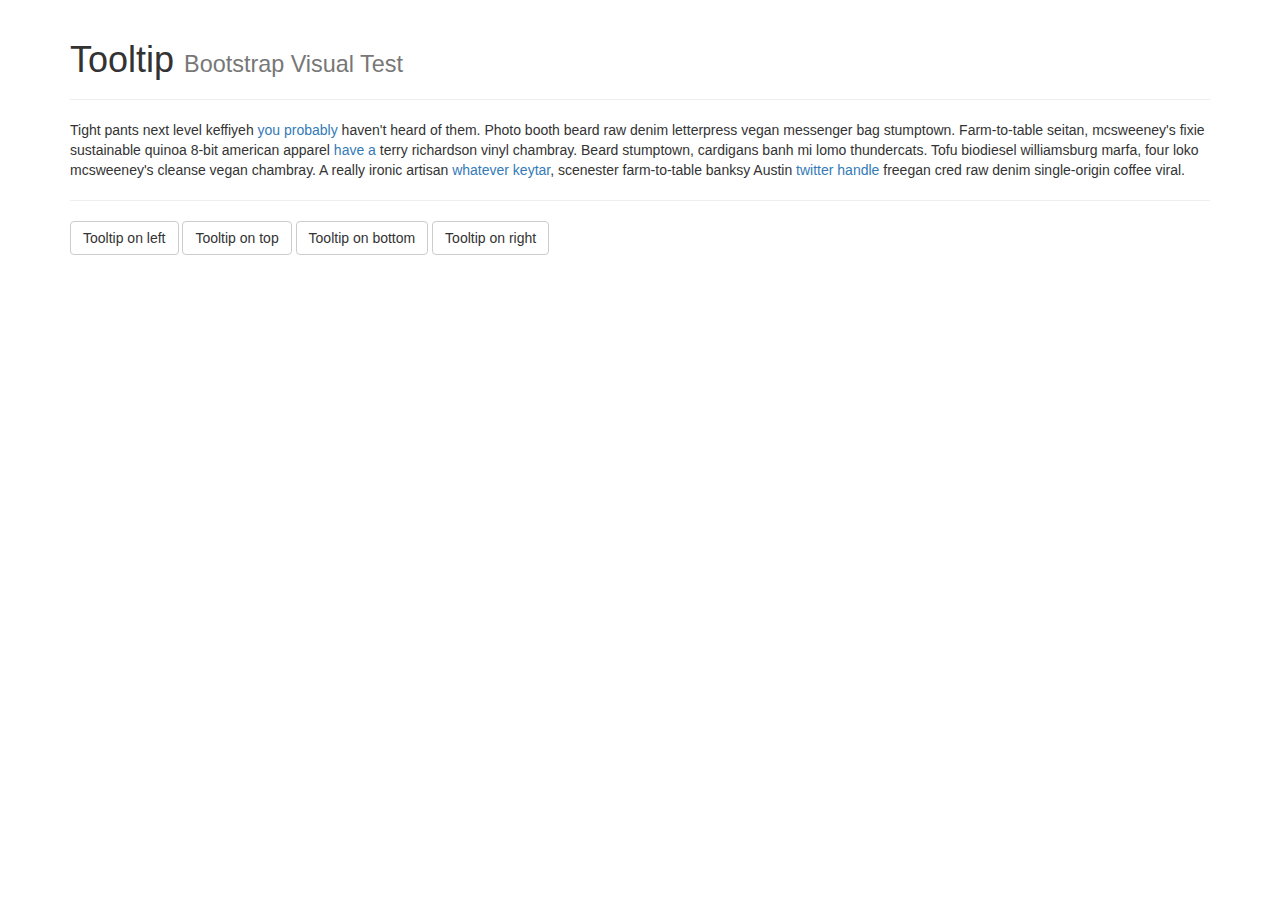
<file: vendor/twbs/bootstrap/js/tests/visual/tooltip.html>
<!DOCTYPE html>
<html>
<head>
  <meta charset="utf-8">
  <meta http-equiv="X-UA-Compatible" content="IE=edge">
  <meta name="viewport" content="width=device-width, initial-scale=1">
  <title>Tooltip</title>
  <link rel="stylesheet" href="../../../dist/css/bootstrap.min.css">

  <!-- HTML5 shim and Respond.js for IE8 support of HTML5 elements and media queries -->
  <!-- WARNING: Respond.js doesn't work if you view the page via file:// -->
  <!--[if lt IE 9]>
    <script src="https://oss.maxcdn.com/html5shiv/3.7.2/html5shiv.min.js"></script>
    <script src="https://oss.maxcdn.com/respond/1.4.2/respond.min.js"></script>
  <![endif]-->
</head>
<body>

<div class="container">

  <div class="page-header">
    <h1>Tooltip <small>Bootstrap Visual Test</small></h1>
  </div>

  <p class="muted" style="margin-bottom: 0;">Tight pants next level keffiyeh <a href="#" data-toggle="tooltip" title="" data-original-title="Default tooltip">you probably</a> haven't heard of them. Photo booth beard raw denim letterpress vegan messenger bag stumptown. Farm-to-table seitan, mcsweeney's fixie sustainable quinoa 8-bit american apparel <a href="#" data-toggle="tooltip" title="" data-original-title="Another tooltip">have a</a> terry richardson vinyl chambray. Beard stumptown, cardigans banh mi lomo thundercats. Tofu biodiesel williamsburg marfa, four loko mcsweeney's cleanse vegan chambray. A really ironic artisan <a href="#" data-toggle="tooltip" title="" data-original-title="Another one here too">whatever keytar</a>, scenester farm-to-table banksy Austin <a href="#" data-toggle="tooltip" title="" data-original-title="The last tip!">twitter handle</a> freegan cred raw denim single-origin coffee viral.
  </p>
  <hr>
  <p>
    <button type="button" class="btn btn-default" data-toggle="tooltip" data-placement="left" title="" data-original-title="Tooltip on left">Tooltip on left</button>
    <button type="button" class="btn btn-default" data-toggle="tooltip" data-placement="top" title="Tooltip on top">Tooltip on top</button>
    <button type="button" class="btn btn-default" data-toggle="tooltip" data-placement="bottom" title="Tooltip on bottom">Tooltip on bottom</button>
    <button type="button" class="btn btn-default" data-toggle="tooltip" data-placement="right" title="Tooltip on right">Tooltip on right</button>
  </p>

</div>

<!-- JavaScript Includes -->
<script src="../vendor/jquery.min.js"></script>
<script src="../../transition.js"></script>
<script src="../../tooltip.js"></script>

<!-- JavaScript Test -->
<script>
$(function () {
  $('[data-toggle="tooltip"]').tooltip()
})
</script>

</body>
</html>
</file>
<file: vendor/twbs/bootstrap/js/tests/vendor/qunit.css>
/*!
 * QUnit 1.17.1
 * http://qunitjs.com/
 *
 * Copyright jQuery Foundation and other contributors
 * Released under the MIT license
 * http://jquery.org/license
 *
 * Date: 2015-01-20T19:39Z
 */

/** Font Family and Sizes */

#qunit-tests, #qunit-header, #qunit-banner, #qunit-testrunner-toolbar, #qunit-userAgent, #qunit-testresult {
	font-family: "Helvetica Neue Light", "HelveticaNeue-Light", "Helvetica Neue", Calibri, Helvetica, Arial, sans-serif;
}

#qunit-testrunner-toolbar, #qunit-userAgent, #qunit-testresult, #qunit-tests li { font-size: small; }
#qunit-tests { font-size: smaller; }


/** Resets */

#qunit-tests, #qunit-header, #qunit-banner, #qunit-userAgent, #qunit-testresult, #qunit-modulefilter {
	margin: 0;
	padding: 0;
}


/** Header */

#qunit-header {
	padding: 0.5em 0 0.5em 1em;

	color: #8699A4;
	background-color: #0D3349;

	font-size: 1.5em;
	line-height: 1em;
	font-weight: 400;

	border-radius: 5px 5px 0 0;
}

#qunit-header a {
	text-decoration: none;
	color: #C2CCD1;
}

#qunit-header a:hover,
#qunit-header a:focus {
	color: #FFF;
}

#qunit-testrunner-toolbar label {
	display: inline-block;
	padding: 0 0.5em 0 0.1em;
}

#qunit-banner {
	height: 5px;
}

#qunit-testrunner-toolbar {
	padding: 0.5em 1em 0.5em 1em;
	color: #5E740B;
	background-color: #EEE;
	overflow: hidden;
}

#qunit-userAgent {
	padding: 0.5em 1em 0.5em 1em;
	background-color: #2B81AF;
	color: #FFF;
	text-shadow: rgba(0, 0, 0, 0.5) 2px 2px 1px;
}

#qunit-modulefilter-container {
	float: right;
	padding: 0.2em;
}

.qunit-url-config {
	display: inline-block;
	padding: 0.1em;
}

.qunit-filter {
	display: block;
	float: right;
	margin-left: 1em;
}

/** Tests: Pass/Fail */

#qunit-tests {
	list-style-position: inside;
}

#qunit-tests li {
	padding: 0.4em 1em 0.4em 1em;
	border-bottom: 1px solid #FFF;
	list-style-position: inside;
}

#qunit-tests > li {
	display: none;
}

#qunit-tests li.running,
#qunit-tests li.pass,
#qunit-tests li.fail,
#qunit-tests li.skipped {
	display: list-item;
}

#qunit-tests.hidepass li.running,
#qunit-tests.hidepass li.pass {
	display: none;
}

#qunit-tests li strong {
	cursor: pointer;
}

#qunit-tests li.skipped strong {
	cursor: default;
}

#qunit-tests li a {
	padding: 0.5em;
	color: #C2CCD1;
	text-decoration: none;
}
#qunit-tests li a:hover,
#qunit-tests li a:focus {
	color: #000;
}

#qunit-tests li .runtime {
	float: right;
	font-size: smaller;
}

.qunit-assert-list {
	margin-top: 0.5em;
	padding: 0.5em;

	background-color: #FFF;

	border-radius: 5px;
}

.qunit-collapsed {
	display: none;
}

#qunit-tests table {
	border-collapse: collapse;
	margin-top: 0.2em;
}

#qunit-tests th {
	text-align: right;
	vertical-align: top;
	padding: 0 0.5em 0 0;
}

#qunit-tests td {
	vertical-align: top;
}

#qunit-tests pre {
	margin: 0;
	white-space: pre-wrap;
	word-wrap: break-word;
}

#qunit-tests del {
	background-color: #E0F2BE;
	color: #374E0C;
	text-decoration: none;
}

#qunit-tests ins {
	background-color: #FFCACA;
	color: #500;
	text-decoration: none;
}

/*** Test Counts */

#qunit-tests b.counts                       { color: #000; }
#qunit-tests b.passed                       { color: #5E740B; }
#qunit-tests b.failed                       { color: #710909; }

#qunit-tests li li {
	padding: 5px;
	background-color: #FFF;
	border-bottom: none;
	list-style-position: inside;
}

/*** Passing Styles */

#qunit-tests li li.pass {
	color: #3C510C;
	background-color: #FFF;
	border-left: 10px solid #C6E746;
}

#qunit-tests .pass                          { color: #528CE0; background-color: #D2E0E6; }
#qunit-tests .pass .test-name               { color: #366097; }

#qunit-tests .pass .test-actual,
#qunit-tests .pass .test-expected           { color: #999; }

#qunit-banner.qunit-pass                    { background-color: #C6E746; }

/*** Failing Styles */

#qunit-tests li li.fail {
	color: #710909;
	background-color: #FFF;
	border-left: 10px solid #EE5757;
	white-space: pre;
}

#qunit-tests > li:last-child {
	border-radius: 0 0 5px 5px;
}

#qunit-tests .fail                          { color: #000; background-color: #EE5757; }
#qunit-tests .fail .test-name,
#qunit-tests .fail .module-name             { color: #000; }

#qunit-tests .fail .test-actual             { color: #EE5757; }
#qunit-tests .fail .test-expected           { color: #008000; }

#qunit-banner.qunit-fail                    { background-color: #EE5757; }

/*** Skipped tests */

#qunit-tests .skipped {
	background-color: #EBECE9;
}

#qunit-tests .qunit-skipped-label {
	background-color: #F4FF77;
	display: inline-block;
	font-style: normal;
	color: #366097;
	line-height: 1.8em;
	padding: 0 0.5em;
	margin: -0.4em 0.4em -0.4em 0;
}

/** Result */

#qunit-testresult {
	padding: 0.5em 1em 0.5em 1em;

	color: #2B81AF;
	background-color: #D2E0E6;

	border-bottom: 1px solid #FFF;
}
#qunit-testresult .module-name {
	font-weight: 700;
}

/** Fixture */

#qunit-fixture {
	position: absolute;
	top: -10000px;
	left: -10000px;
	width: 1000px;
	height: 1000px;
}
</file>
